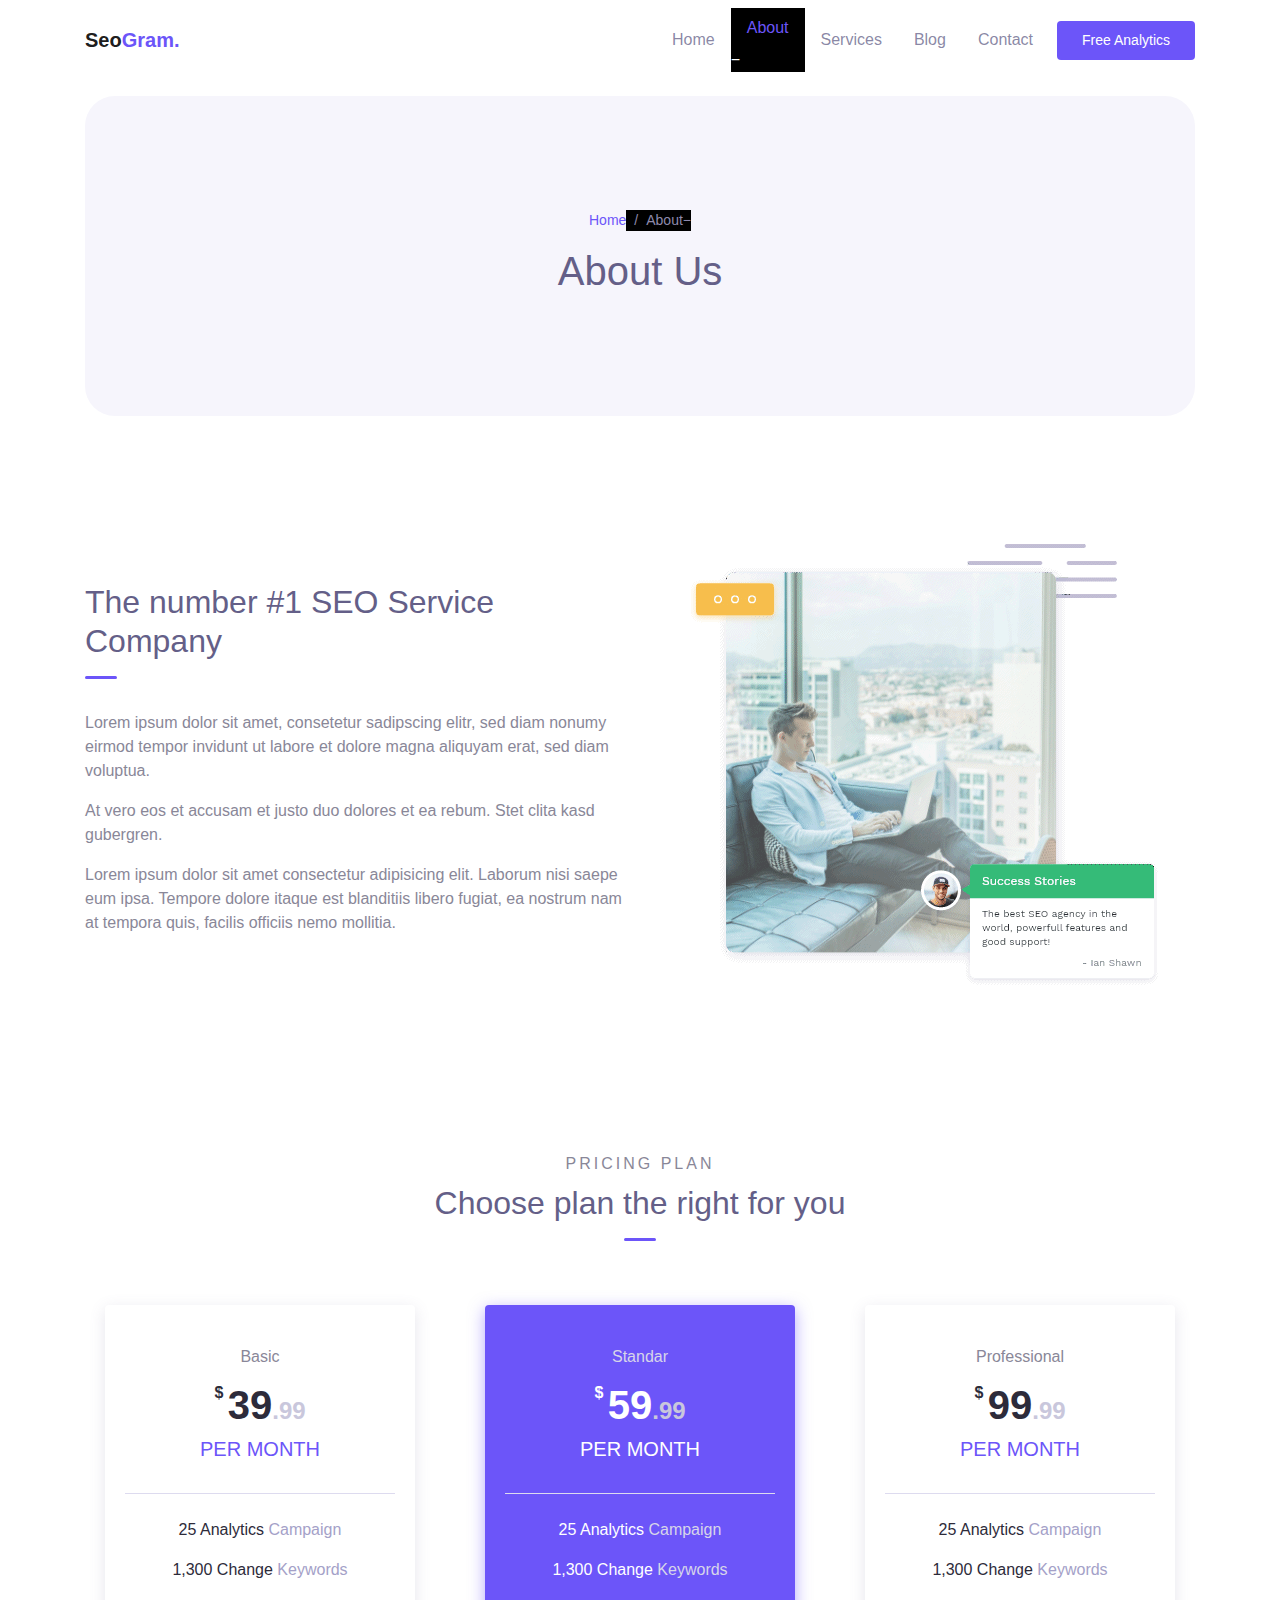
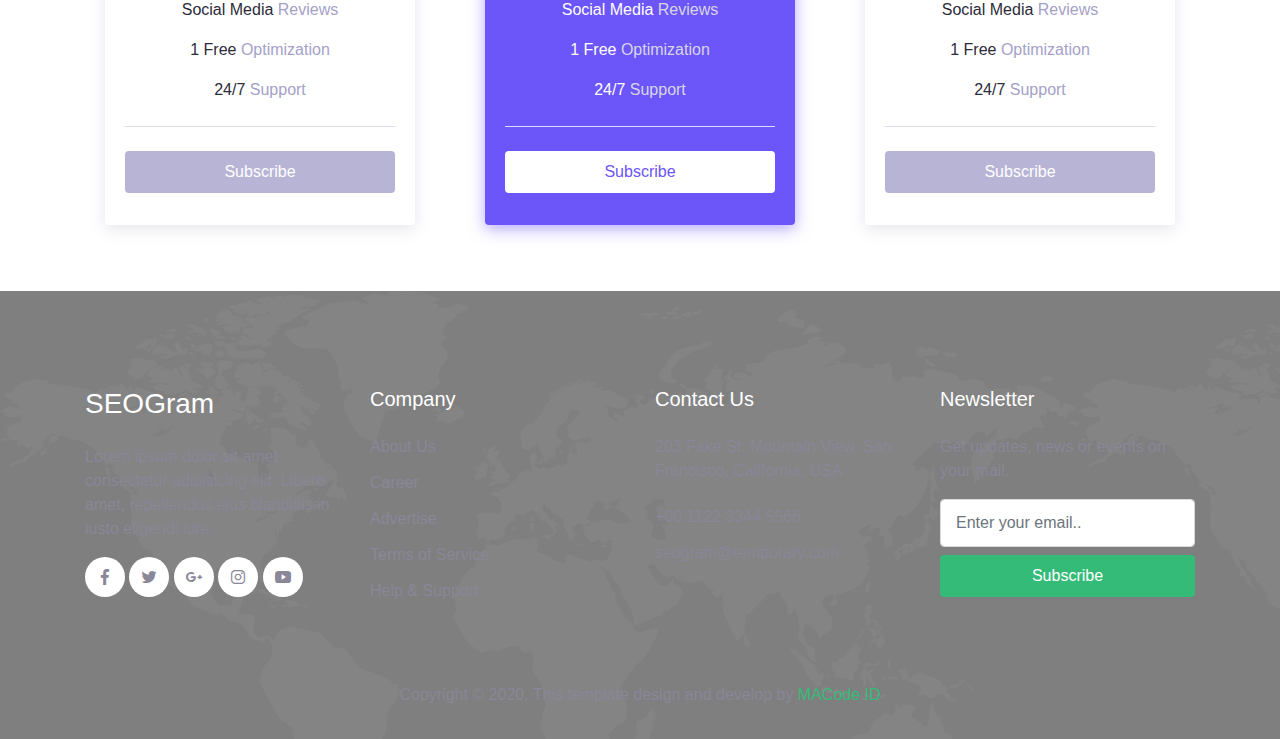
<file: html/about.html>
<!DOCTYPE html>
<html lang="en">
<head>
  <meta charset="UTF-8">
  <meta name="viewport" content="width=device-width, initial-scale=1.0">

  <meta http-equiv="X-UA-Compatible" content="ie=edge">

  <meta name="copyright" content="MACode ID, https://macodeid.com/">

  <title>SeoGram - SEO Agency Template</title>

  <link rel="stylesheet" href="../assets/css/maicons.css">

  <link rel="stylesheet" href="../assets/css/bootstrap.css">

  <link rel="stylesheet" href="../assets/vendor/animate/animate.css">

  <link rel="stylesheet" href="../assets/css/theme.css">
</head>
<body>
  
  <!-- Back to top button -->
  <div class="back-to-top"></div>

  <header>
    <nav class="navbar navbar-expand-lg navbar-light bg-white sticky" data-offset="300">
      <div class="container">
        <a href="#" class="navbar-brand">Seo<span class="text-primary">Gram.</span></a>

        <button class="navbar-toggler" data-toggle="collapse" data-target="#navbarContent" aria-controls="navbarContent" aria-expanded="false" aria-label="Toggle navigation">
          <span class="navbar-toggler-icon"></span>
        </button>

        <div class="navbar-collapse collapsed" id="navbarContent">
          <ul class="navbar-nav ml-auto">
            <li class="nav-item">
              <a class="nav-link" href="index.html">Home</a>
            </li>
            <li class="nav-item active">
              <a class="nav-link" href="about.html">About</a>
            </li>
            <li class="nav-item">
              <a class="nav-link" href="service.html">Services</a>
            </li>
            <li class="nav-item">
              <a class="nav-link" href="blog.html">Blog</a>
            </li>
            <li class="nav-item">
              <a class="nav-link" href="contact.html">Contact</a>
            </li>
            <li class="nav-item">
              <a class="btn btn-primary ml-lg-2" href="#">Free Analytics</a>
            </li>
          </ul>
        </div>

      </div>
    </nav>

    <div class="container">
      <div class="page-banner">
        <div class="row justify-content-center align-items-center h-100">
          <div class="col-md-6">
            <nav aria-label="Breadcrumb">
              <ul class="breadcrumb justify-content-center py-0 bg-transparent">
                <li class="breadcrumb-item"><a href="index.html">Home</a></li>
                <li class="breadcrumb-item active">About</li>
              </ul>
            </nav>
            <h1 class="text-center">About Us</h1>
          </div>
        </div>
      </div>
    </div>
  </header>

  <div class="page-section">
    <div class="container">
      <div class="row align-items-center">
        <div class="col-lg-6 py-3">
          <h2 class="title-section">The number #1 SEO Service Company</h2>
          <div class="divider"></div>

          <p>Lorem ipsum dolor sit amet, consetetur sadipscing elitr, sed diam nonumy eirmod tempor invidunt ut labore et dolore magna aliquyam erat, sed diam voluptua.</p>
          <p>At vero eos et accusam et justo duo dolores et ea rebum. Stet clita kasd gubergren.</p>
          <p>Lorem ipsum dolor sit amet consectetur adipisicing elit. Laborum nisi saepe eum ipsa. Tempore dolore itaque est blanditiis libero fugiat, ea nostrum nam at tempora quis, facilis officiis nemo mollitia.</p>
        </div>
        <div class="col-lg-6 py-3">
          <div class="img-fluid py-3 text-center">
            <img src="../assets/img/about_frame.png" alt="">
          </div>
        </div>
      </div>
    </div>
  </div>

  <div class="page-section">
    <div class="container">
      <div class="text-center">
        <div class="subhead">Pricing Plan</div>
        <h2 class="title-section">Choose plan the right for you</h2>
        <div class="divider mx-auto"></div>
      </div>
      <div class="row mt-5">
        <div class="col-lg-4 py-3">
          <div class="card-pricing">
            <div class="header">
              <div class="pricing-type">Basic</div>
              <div class="price">
                <span class="dollar">$</span>
                <h1>39<span class="suffix">.99</span></h1>
              </div>
              <h5>Per Month</h5>
            </div>
            <div class="body">
              <p>25 Analytics <span class="suffix">Campaign</span></p>
              <p>1,300 Change <span class="suffix">Keywords</span></p>
              <p>Social Media <span class="suffix">Reviews</span></p>
              <p>1 Free <span class="suffix">Optimization</span></p>
              <p>24/7 <span class="suffix">Support</span></p>
            </div>
            <div class="footer">
              <a href="#" class="btn btn-pricing btn-block">Subscribe</a>
            </div>
          </div>
        </div>

        <div class="col-lg-4 py-3">
          <div class="card-pricing marked">
            <div class="header">
              <div class="pricing-type">Standar</div>
              <div class="price">
                <span class="dollar">$</span>
                <h1>59<span class="suffix">.99</span></h1>
              </div>
              <h5>Per Month</h5>
            </div>
            <div class="body">
              <p>25 Analytics <span class="suffix">Campaign</span></p>
              <p>1,300 Change <span class="suffix">Keywords</span></p>
              <p>Social Media <span class="suffix">Reviews</span></p>
              <p>1 Free <span class="suffix">Optimization</span></p>
              <p>24/7 <span class="suffix">Support</span></p>
            </div>
            <div class="footer">
              <a href="#" class="btn btn-pricing btn-block">Subscribe</a>
            </div>
          </div>
        </div>

        <div class="col-lg-4 py-3">
          <div class="card-pricing">
            <div class="header">
              <div class="pricing-type">Professional</div>
              <div class="price">
                <span class="dollar">$</span>
                <h1>99<span class="suffix">.99</span></h1>
              </div>
              <h5>Per Month</h5>
            </div>
            <div class="body">
              <p>25 Analytics <span class="suffix">Campaign</span></p>
              <p>1,300 Change <span class="suffix">Keywords</span></p>
              <p>Social Media <span class="suffix">Reviews</span></p>
              <p>1 Free <span class="suffix">Optimization</span></p>
              <p>24/7 <span class="suffix">Support</span></p>
            </div>
            <div class="footer">
              <a href="#" class="btn btn-pricing btn-block">Subscribe</a>
            </div>
          </div>
        </div>

      </div>
    </div> <!-- .container -->
  </div> <!-- .page-section -->

  <footer class="page-footer bg-image" style="background-image: url(../assets/img/world_pattern.svg);">
    <div class="container">
      <div class="row mb-5">
        <div class="col-lg-3 py-3">
          <h3>SEOGram</h3>
          <p>Lorem ipsum dolor sit amet consectetur adipisicing elit. Libero amet, repellendus eius blanditiis in iusto eligendi iure.</p>

          <div class="social-media-button">
            <a href="#"><span class="mai-logo-facebook-f"></span></a>
            <a href="#"><span class="mai-logo-twitter"></span></a>
            <a href="#"><span class="mai-logo-google-plus-g"></span></a>
            <a href="#"><span class="mai-logo-instagram"></span></a>
            <a href="#"><span class="mai-logo-youtube"></span></a>
          </div>
        </div>
        <div class="col-lg-3 py-3">
          <h5>Company</h5>
          <ul class="footer-menu">
            <li><a href="#">About Us</a></li>
            <li><a href="#">Career</a></li>
            <li><a href="#">Advertise</a></li>
            <li><a href="#">Terms of Service</a></li>
            <li><a href="#">Help & Support</a></li>
          </ul>
        </div>
        <div class="col-lg-3 py-3">
          <h5>Contact Us</h5>
          <p>203 Fake St. Mountain View, San Francisco, California, USA</p>
          <a href="#" class="footer-link">+00 1122 3344 5566</a>
          <a href="#" class="footer-link">seogram@temporary.com</a>
        </div>
        <div class="col-lg-3 py-3">
          <h5>Newsletter</h5>
          <p>Get updates, news or events on your mail.</p>
          <form action="#">
            <input type="text" class="form-control" placeholder="Enter your email..">
            <button type="submit" class="btn btn-success btn-block mt-2">Subscribe</button>
          </form>
        </div>
      </div>

      <p class="text-center" id="copyright">Copyright &copy; 2020. This template design and develop by <a href="https://macodeid.com/" target="_blank">MACode ID</a></p>
    </div>
  </footer>

<script src="../assets/js/jquery-3.5.1.min.js"></script>

<script src="../assets/js/bootstrap.bundle.min.js"></script>

<script src="../assets/js/google-maps.js"></script>

<script src="../assets/vendor/wow/wow.min.js"></script>

<script src="../assets/js/theme.js"></script>

</body>
</html>
</file>
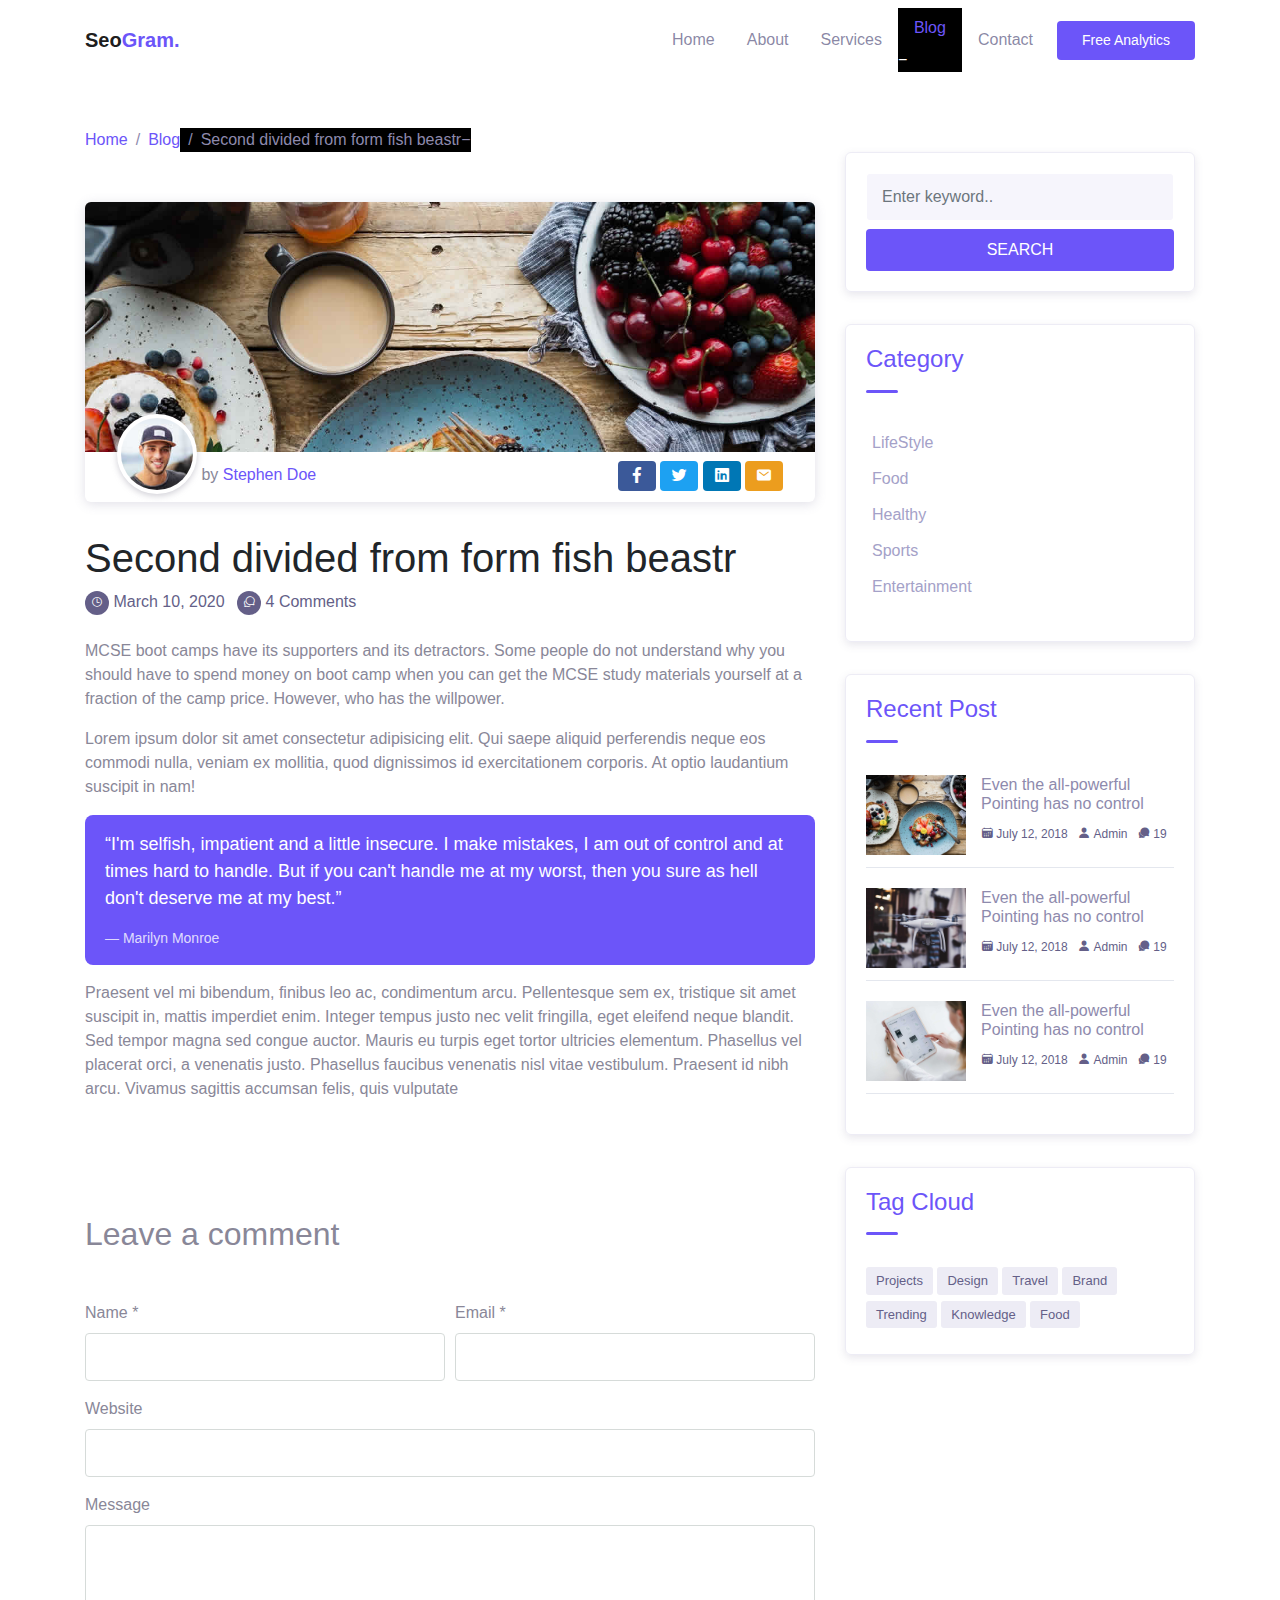
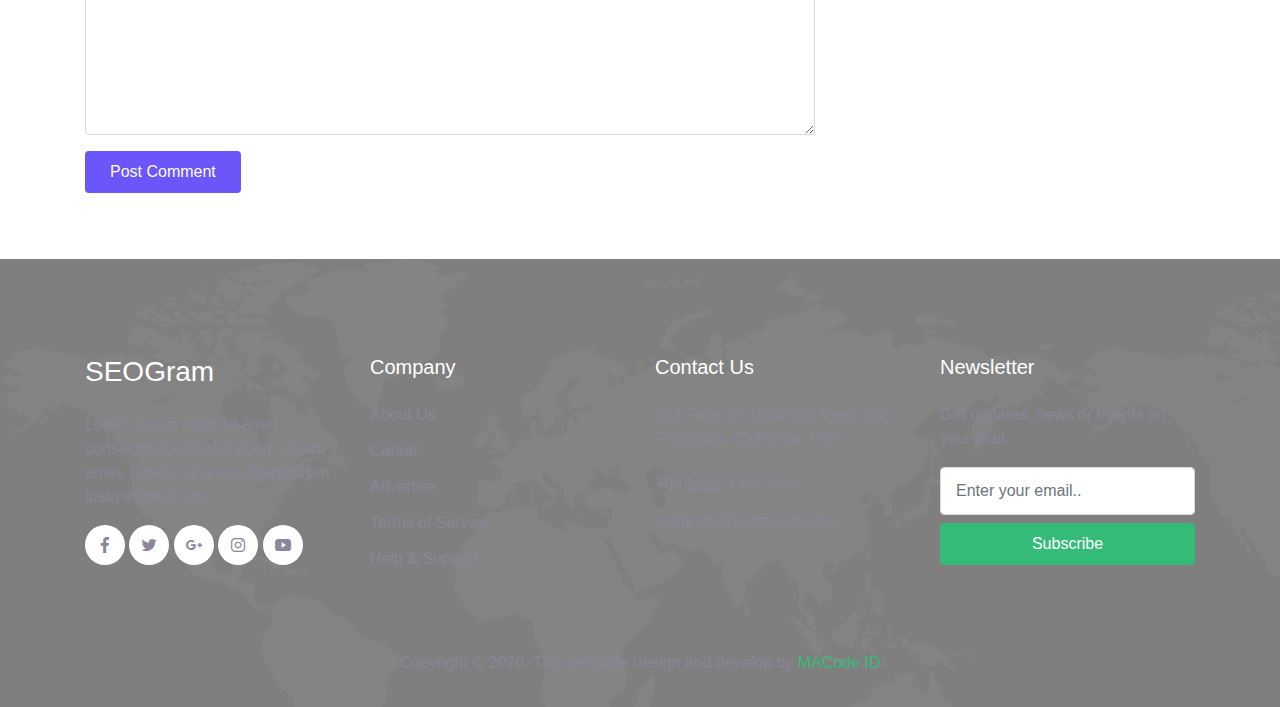
<file: html/blog-details.html>
<!DOCTYPE html>
<html lang="en">
<head>
  <meta charset="UTF-8">
  <meta name="viewport" content="width=device-width, initial-scale=1.0">

  <meta http-equiv="X-UA-Compatible" content="ie=edge">

  <meta name="copyright" content="MACode ID, https://macodeid.com/">

  <title>SeoGram - SEO Agency Template</title>

  <link rel="stylesheet" href="../assets/css/maicons.css">

  <link rel="stylesheet" href="../assets/css/bootstrap.css">

  <link rel="stylesheet" href="../assets/vendor/animate/animate.css">

  <link rel="stylesheet" href="../assets/css/theme.css">
</head>
<body>

  <!-- Back to top button -->
  <div class="back-to-top"></div>
  
  <header>
    <nav class="navbar navbar-expand-lg navbar-light bg-white sticky" data-offset="300">
      <div class="container">
        <a href="#" class="navbar-brand">Seo<span class="text-primary">Gram.</span></a>

        <button class="navbar-toggler" data-toggle="collapse" data-target="#navbarContent" aria-controls="navbarContent" aria-expanded="false" aria-label="Toggle navigation">
          <span class="navbar-toggler-icon"></span>
        </button>

        <div class="navbar-collapse collapsed" id="navbarContent">
          <ul class="navbar-nav ml-auto">
            <li class="nav-item">
              <a class="nav-link" href="index.html">Home</a>
            </li>
            <li class="nav-item">
              <a class="nav-link" href="about.html">About</a>
            </li>
            <li class="nav-item">
              <a class="nav-link" href="service.html">Services</a>
            </li>
            <li class="nav-item active">
              <a class="nav-link" href="blog.html">Blog</a>
            </li>
            <li class="nav-item">
              <a class="nav-link" href="contact.html">Contact</a>
            </li>
            <li class="nav-item">
              <a class="btn btn-primary ml-lg-2" href="#">Free Analytics</a>
            </li>
          </ul>
        </div>

      </div>
    </nav>
  </header>

  <div class="page-section pt-5">
    <div class="container">
      <nav aria-label="Breadcrumb">
        <ul class="breadcrumb p-0 mb-0 bg-transparent">
          <li class="breadcrumb-item"><a href="index.html">Home</a></li>
          <li class="breadcrumb-item"><a href="blog.html">Blog</a></li>
          <li class="breadcrumb-item active">Second divided from form fish beastr</li>
        </ul>
      </nav>
      
      <div class="row">
        <div class="col-lg-8">
          <div class="blog-single-wrap">
            <div class="header">
              <div class="post-thumb">
                <img src="../assets/img/blog/blog-1.jpg" alt="">
              </div>
              <div class="meta-header">
                <div class="post-author">
                  <div class="avatar">
                    <img src="../assets/img/person/person_1.jpg" alt="">
                  </div>
                  by <a href="#">Stephen Doe</a>
                </div>

                <div class="post-sharer">
                  <a href="#" class="btn social-facebook"><span class="mai-logo-facebook-f"></span></a>
                  <a href="#" class="btn social-twitter"><span class="mai-logo-twitter"></span></a>
                  <a href="#" class="btn social-linkedin"><span class="mai-logo-linkedin"></span></a>
                  <a href="#" class="btn"><span class="mai-mail"></span></a>
                </div>
              </div>
            </div>
            <h1 class="post-title">Second divided from form fish beastr</h1>
            <div class="post-meta">
              <div class="post-date">
                <span class="icon">
                  <span class="mai-time-outline"></span>
                </span> <a href="#">March 10, 2020</a>
              </div>
              <div class="post-comment-count ml-2">
                <span class="icon">
                  <span class="mai-chatbubbles-outline"></span>
                </span> <a href="#">4 Comments</a>
              </div>
            </div>
            <div class="post-content">
              <p>MCSE boot camps have its supporters and its detractors. Some people do not understand why you should have to spend money on boot camp when you can get the MCSE study materials yourself at a fraction of the camp price. However, who has the willpower.</p>
              <p>Lorem ipsum dolor sit amet consectetur adipisicing elit. Qui saepe aliquid perferendis neque eos commodi nulla, veniam ex mollitia, quod dignissimos id exercitationem corporis. At optio laudantium suscipit in nam!</p>
              <blockquote class="quote">“I'm selfish, impatient and a little insecure. I make mistakes, I am out of control and at times hard to handle. But if you can't handle me at my worst, then you sure as hell don't deserve me at my best.”
              <span class="author">― Marilyn Monroe</span></blockquote>
              <p>Praesent vel mi bibendum, finibus leo ac, condimentum arcu. Pellentesque sem ex, tristique sit amet suscipit in, mattis imperdiet enim. Integer tempus justo nec velit fringilla, eget eleifend neque blandit. Sed tempor magna sed congue auctor. Mauris eu turpis eget tortor ultricies elementum. Phasellus vel placerat orci, a venenatis justo. Phasellus faucibus venenatis nisl vitae vestibulum. Praesent id nibh arcu. Vivamus sagittis accumsan felis, quis vulputate</p>
            </div>
          </div>

          <div class="comment-form-wrap pt-5">
            <h2 class="mb-5">Leave a comment</h2>
            <form action="#" class="">
              <div class="form-row form-group">
                <div class="col-md-6">
                  <label for="name">Name *</label>
                  <input type="text" class="form-control" id="name">
                </div>
                <div class="col-md-6">
                  <label for="email">Email *</label>
                  <input type="email" class="form-control" id="email">
                </div>
              </div>
              <div class="form-group">
                <label for="website">Website</label>
                <input type="url" class="form-control" id="website">
              </div>
  
              <div class="form-group">
                <label for="message">Message</label>
                <textarea name="msg" id="message" cols="30" rows="8" class="form-control"></textarea>
              </div>
              <div class="form-group">
                <input type="submit" value="Post Comment" class="btn btn-primary">
              </div>
  
            </form>
          </div>

        </div>
        <div class="col-lg-4">
          <div class="widget">
            <!-- Widget search -->
            <div class="widget-box">
              <form action="#" class="search-widget">
                <input type="text" class="form-control" placeholder="Enter keyword..">
                <button type="submit" class="btn btn-primary btn-block">Search</button>
              </form>
            </div>

            <!-- Widget Categories -->
            <div class="widget-box">
              <h4 class="widget-title">Category</h4>
              <div class="divider"></div>

              <ul class="categories">
                <li><a href="#">LifeStyle</a></li>
                <li><a href="#">Food</a></li>
                <li><a href="#">Healthy</a></li>
                <li><a href="#">Sports</a></li>
                <li><a href="#">Entertainment</a></li>
              </ul>
            </div>

            <!-- Widget recent post -->
            <div class="widget-box">
              <h4 class="widget-title">Recent Post</h4>
              <div class="divider"></div>

              <div class="blog-item">
                  <a class="post-thumb" href="">
                    <img src="../assets/img/blog/blog-1.jpg" alt="">
                  </a>
                  <div class="content">
                    <h6 class="post-title"><a href="#">Even the all-powerful Pointing has no control</a></h6>
                    <div class="meta">
                      <a href="#"><span class="mai-calendar"></span> July 12, 2018</a>
                      <a href="#"><span class="mai-person"></span> Admin</a>
                      <a href="#"><span class="mai-chatbubbles"></span> 19</a>
                    </div>
                  </div>
              </div>

              <div class="blog-item">
                  <a class="post-thumb" href="">
                    <img src="../assets/img/blog/blog-2.jpg" alt="">
                  </a>
                  <div class="content">
                    <h6 class="post-title"><a href="#">Even the all-powerful Pointing has no control</a></h6>
                    <div class="meta">
                      <a href="#"><span class="mai-calendar"></span> July 12, 2018</a>
                      <a href="#"><span class="mai-person"></span> Admin</a>
                      <a href="#"><span class="mai-chatbubbles"></span> 19</a>
                    </div>
                  </div>
              </div>

              <div class="blog-item">
                  <a class="post-thumb" href="">
                    <img src="../assets/img/blog/blog-3.jpg" alt="">
                  </a>
                  <div class="content">
                    <h6 class="post-title"><a href="#">Even the all-powerful Pointing has no control</a></h6>
                    <div class="meta">
                      <a href="#"><span class="mai-calendar"></span> July 12, 2018</a>
                      <a href="#"><span class="mai-person"></span> Admin</a>
                      <a href="#"><span class="mai-chatbubbles"></span> 19</a>
                    </div>
                  </div>
              </div>

            </div>

            <!-- Widget Tag Cloud -->
            <div class="widget-box">
              <h4 class="widget-title">Tag Cloud</h4>
              <div class="divider"></div>

              <div class="tag-clouds">
                <a href="#" class="tag-cloud-link">Projects</a>
                <a href="#" class="tag-cloud-link">Design</a>
                <a href="#" class="tag-cloud-link">Travel</a>
                <a href="#" class="tag-cloud-link">Brand</a>
                <a href="#" class="tag-cloud-link">Trending</a>
                <a href="#" class="tag-cloud-link">Knowledge</a>
                <a href="#" class="tag-cloud-link">Food</a>
              </div>
            </div>

          </div>
        </div>
      </div>

    </div>
  </div>

  <footer class="page-footer bg-image" style="background-image: url(../assets/img/world_pattern.svg);">
    <div class="container">
      <div class="row mb-5">
        <div class="col-lg-3 py-3">
          <h3>SEOGram</h3>
          <p>Lorem ipsum dolor sit amet consectetur adipisicing elit. Libero amet, repellendus eius blanditiis in iusto eligendi iure.</p>

          <div class="social-media-button">
            <a href="#"><span class="mai-logo-facebook-f"></span></a>
            <a href="#"><span class="mai-logo-twitter"></span></a>
            <a href="#"><span class="mai-logo-google-plus-g"></span></a>
            <a href="#"><span class="mai-logo-instagram"></span></a>
            <a href="#"><span class="mai-logo-youtube"></span></a>
          </div>
        </div>
        <div class="col-lg-3 py-3">
          <h5>Company</h5>
          <ul class="footer-menu">
            <li><a href="#">About Us</a></li>
            <li><a href="#">Career</a></li>
            <li><a href="#">Advertise</a></li>
            <li><a href="#">Terms of Service</a></li>
            <li><a href="#">Help & Support</a></li>
          </ul>
        </div>
        <div class="col-lg-3 py-3">
          <h5>Contact Us</h5>
          <p>203 Fake St. Mountain View, San Francisco, California, USA</p>
          <a href="#" class="footer-link">+00 1122 3344 5566</a>
          <a href="#" class="footer-link">seogram@temporary.com</a>
        </div>
        <div class="col-lg-3 py-3">
          <h5>Newsletter</h5>
          <p>Get updates, news or events on your mail.</p>
          <form action="#">
            <input type="text" class="form-control" placeholder="Enter your email..">
            <button type="submit" class="btn btn-success btn-block mt-2">Subscribe</button>
          </form>
        </div>
      </div>

      <p class="text-center" id="copyright">Copyright &copy; 2020. This template design and develop by <a href="https://macodeid.com/" target="_blank">MACode ID</a></p>
    </div>
  </footer>

<script src="../assets/js/jquery-3.5.1.min.js"></script>

<script src="../assets/js/bootstrap.bundle.min.js"></script>

<script src="../assets/js/google-maps.js"></script>

<script src="../assets/vendor/wow/wow.min.js"></script>

<script src="../assets/js/theme.js"></script>

</body>
</html>
</file>
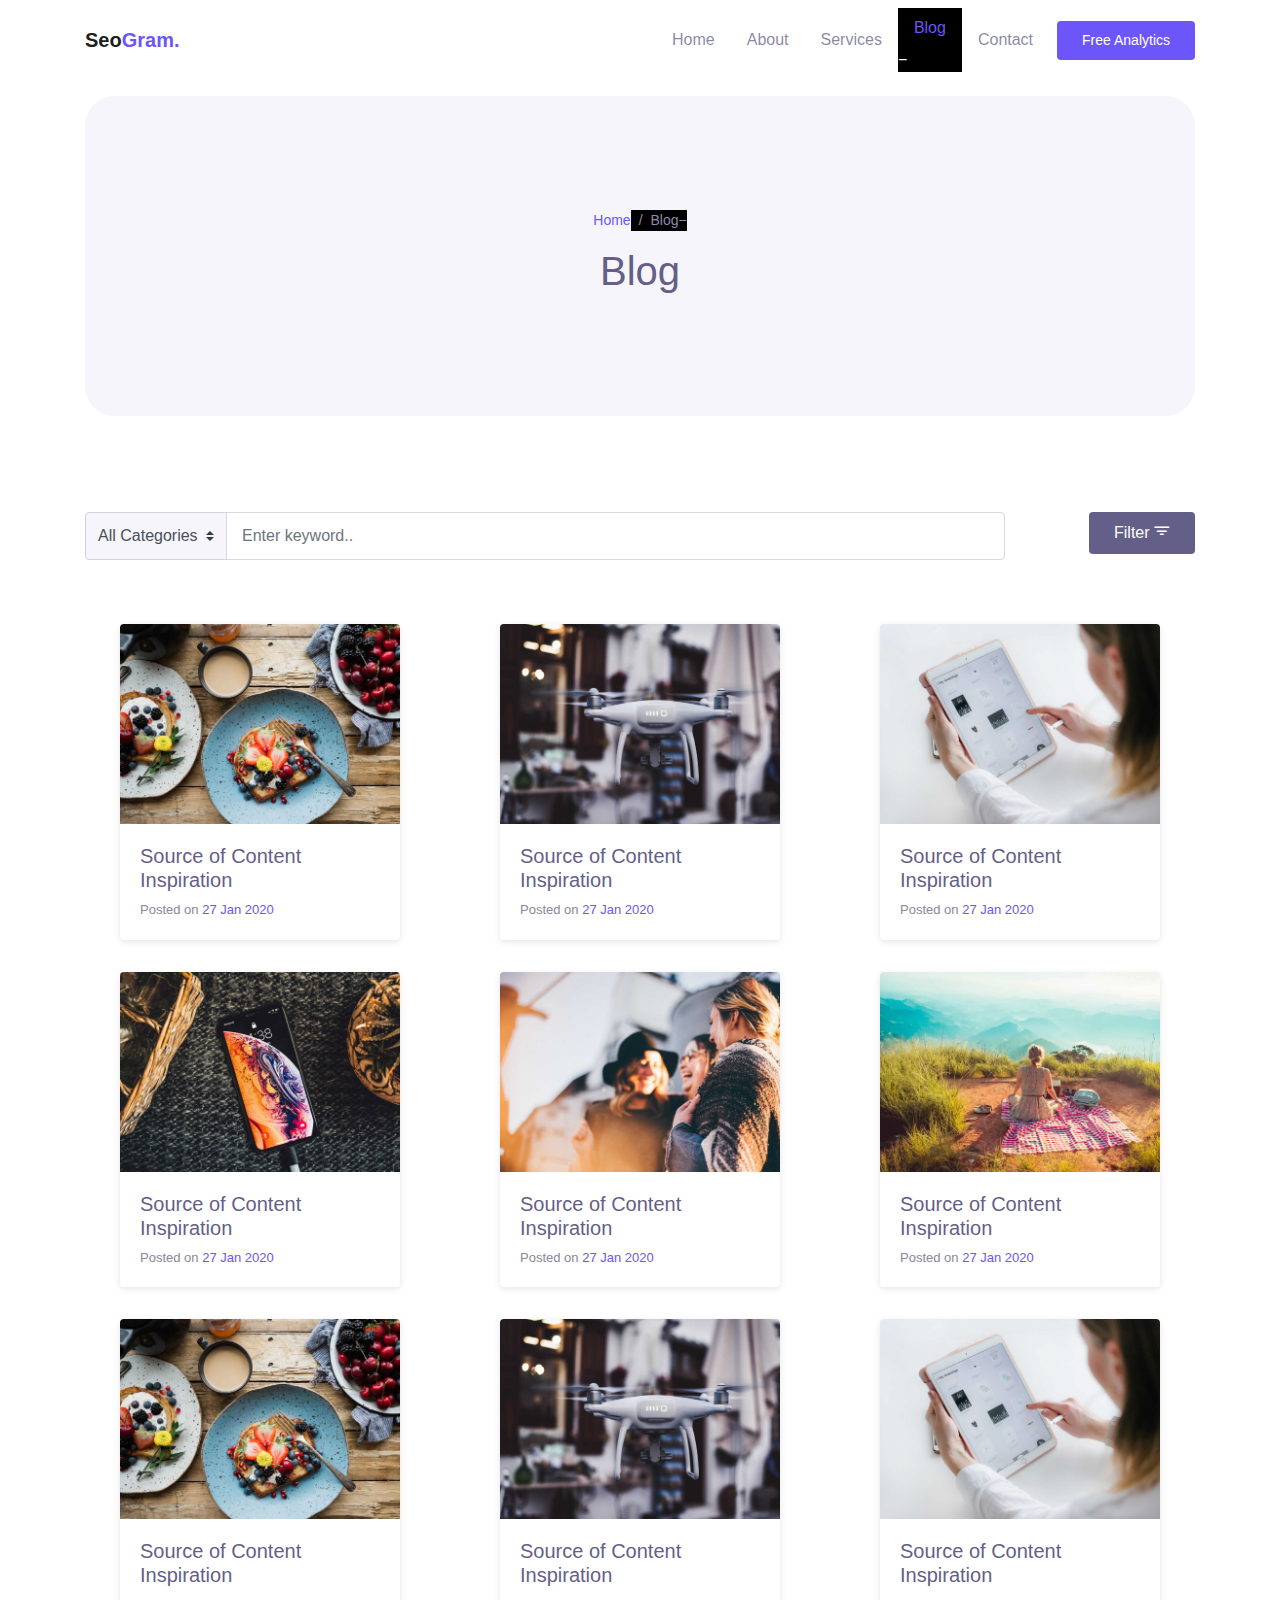
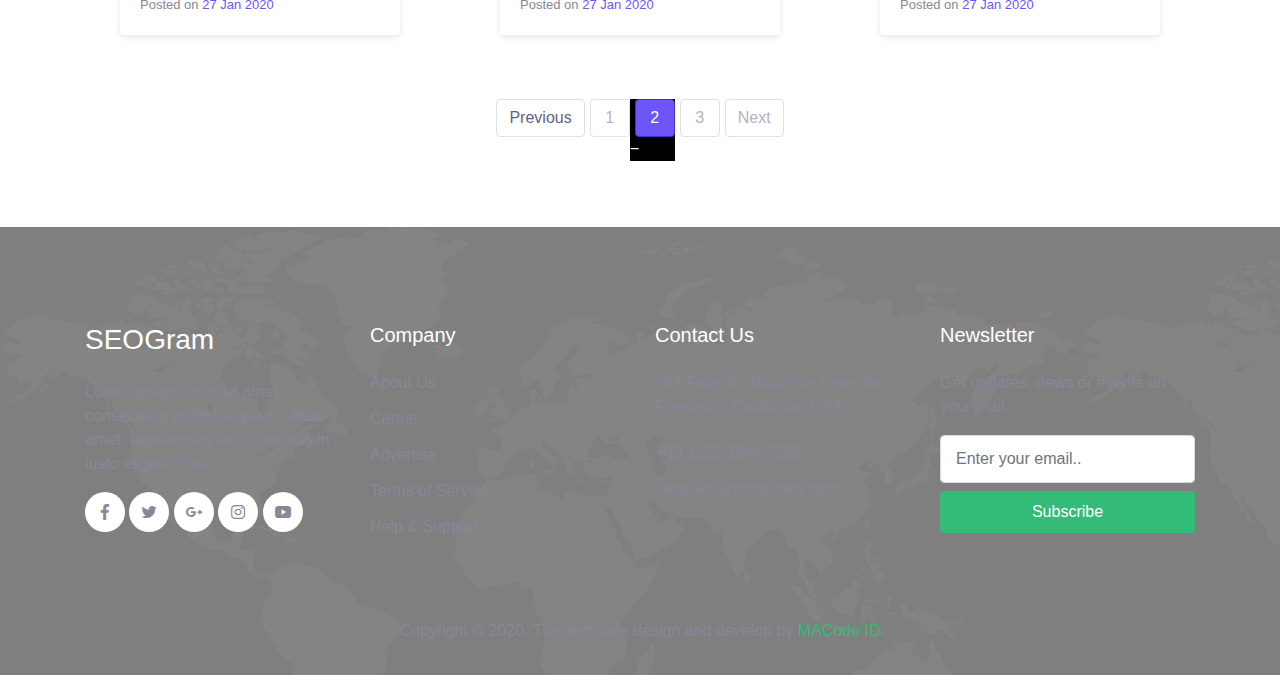
<file: html/blog.html>
<!DOCTYPE html>
<html lang="en">
<head>
  <meta charset="UTF-8">
  <meta name="viewport" content="width=device-width, initial-scale=1.0">

  <meta http-equiv="X-UA-Compatible" content="ie=edge">

  <meta name="copyright" content="MACode ID, https://macodeid.com/">

  <title>SeoGram - SEO Agency Template</title>

  <link rel="stylesheet" href="../assets/css/maicons.css">

  <link rel="stylesheet" href="../assets/css/bootstrap.css">

  <link rel="stylesheet" href="../assets/vendor/animate/animate.css">

  <link rel="stylesheet" href="../assets/css/theme.css">
</head>
<body>

  <!-- Back to top button -->
  <div class="back-to-top"></div>
  
  <header>
    <nav class="navbar navbar-expand-lg navbar-light bg-white sticky" data-offset="300">
      <div class="container">
        <a href="#" class="navbar-brand">Seo<span class="text-primary">Gram.</span></a>

        <button class="navbar-toggler" data-toggle="collapse" data-target="#navbarContent" aria-controls="navbarContent" aria-expanded="false" aria-label="Toggle navigation">
          <span class="navbar-toggler-icon"></span>
        </button>

        <div class="navbar-collapse collapsed" id="navbarContent">
          <ul class="navbar-nav ml-auto">
            <li class="nav-item">
              <a class="nav-link" href="index.html">Home</a>
            </li>
            <li class="nav-item">
              <a class="nav-link" href="about.html">About</a>
            </li>
            <li class="nav-item">
              <a class="nav-link" href="service.html">Services</a>
            </li>
            <li class="nav-item active">
              <a class="nav-link" href="blog.html">Blog</a>
            </li>
            <li class="nav-item">
              <a class="nav-link" href="contact.html">Contact</a>
            </li>
            <li class="nav-item">
              <a class="btn btn-primary ml-lg-2" href="#">Free Analytics</a>
            </li>
          </ul>
        </div>

      </div>
    </nav>

    <div class="container">
      <div class="page-banner">
        <div class="row justify-content-center align-items-center h-100">
          <div class="col-md-6">
            <nav aria-label="Breadcrumb">
              <ul class="breadcrumb justify-content-center py-0 bg-transparent">
                <li class="breadcrumb-item"><a href="index.html">Home</a></li>
                <li class="breadcrumb-item active">Blog</li>
              </ul>
            </nav>
            <h1 class="text-center">Blog</h1>
          </div>
        </div>
      </div>
    </div>
  </header>

  <div class="page-section">
    <div class="container">
      <div class="row">
        <div class="col-sm-10">
          <form action="#" class="form-search-blog">
            <div class="input-group">
              <div class="input-group-prepend">
                <select id="categories" class="custom-select bg-light">
                  <option>All Categories</option>
                  <option value="travel">Travel</option>
                  <option value="lifestyle">LifeStyle</option>
                  <option value="healthy">Healthy</option>
                  <option value="food">Food</option>
                </select>
              </div>
              <input type="text" class="form-control" placeholder="Enter keyword..">
            </div>
          </form>
        </div>
        <div class="col-sm-2 text-sm-right">
          <button class="btn btn-secondary">Filter <span class="mai-filter"></span></button>
        </div>
      </div>

      <div class="row my-5">
        <div class="col-lg-4 py-3">
          <div class="card-blog">
            <div class="header">
              <div class="post-thumb">
                <img src="../assets/img/blog/blog-1.jpg" alt="">
              </div>
            </div>
            <div class="body">
              <h5 class="post-title"><a href="blog-details.html">Source of Content Inspiration</a></h5>
              <div class="post-date">Posted on <a href="#">27 Jan 2020</a></div>
            </div>
          </div>
        </div>
        
        <div class="col-lg-4 py-3">
          <div class="card-blog">
            <div class="header">
              <div class="post-thumb">
                <img src="../assets/img/blog/blog-2.jpg" alt="">
              </div>
            </div>
            <div class="body">
              <h5 class="post-title"><a href="blog-details.html">Source of Content Inspiration</a></h5>
              <div class="post-date">Posted on <a href="#">27 Jan 2020</a></div>
            </div>
          </div>
        </div>

        <div class="col-lg-4 py-3">
          <div class="card-blog">
            <div class="header">
              <div class="post-thumb">
                <img src="../assets/img/blog/blog-3.jpg" alt="">
              </div>
            </div>
            <div class="body">
              <h5 class="post-title"><a href="blog-details.html">Source of Content Inspiration</a></h5>
              <div class="post-date">Posted on <a href="#">27 Jan 2020</a></div>
            </div>
          </div>
        </div>

        <div class="col-lg-4 py-3">
          <div class="card-blog">
            <div class="header">
              <div class="post-thumb">
                <img src="../assets/img/blog/blog-4.jpg" alt="">
              </div>
            </div>
            <div class="body">
              <h5 class="post-title"><a href="blog-details.html">Source of Content Inspiration</a></h5>
              <div class="post-date">Posted on <a href="#">27 Jan 2020</a></div>
            </div>
          </div>
        </div>
        
        <div class="col-lg-4 py-3">
          <div class="card-blog">
            <div class="header">
              <div class="post-thumb">
                <img src="../assets/img/blog/blog-5.jpg" alt="">
              </div>
            </div>
            <div class="body">
              <h5 class="post-title"><a href="blog-details.html">Source of Content Inspiration</a></h5>
              <div class="post-date">Posted on <a href="#">27 Jan 2020</a></div>
            </div>
          </div>
        </div>

        <div class="col-lg-4 py-3">
          <div class="card-blog">
            <div class="header">
              <div class="post-thumb">
                <img src="../assets/img/blog/blog-6.jpg" alt="">
              </div>
            </div>
            <div class="body">
              <h5 class="post-title"><a href="blog-details.html">Source of Content Inspiration</a></h5>
              <div class="post-date">Posted on <a href="#">27 Jan 2020</a></div>
            </div>
          </div>
        </div>

        <div class="col-lg-4 py-3">
          <div class="card-blog">
            <div class="header">
              <div class="post-thumb">
                <img src="../assets/img/blog/blog-1.jpg" alt="">
              </div>
            </div>
            <div class="body">
              <h5 class="post-title"><a href="blog-details.html">Source of Content Inspiration</a></h5>
              <div class="post-date">Posted on <a href="#">27 Jan 2020</a></div>
            </div>
          </div>
        </div>
        
        <div class="col-lg-4 py-3">
          <div class="card-blog">
            <div class="header">
              <div class="post-thumb">
                <img src="../assets/img/blog/blog-2.jpg" alt="">
              </div>
            </div>
            <div class="body">
              <h5 class="post-title"><a href="blog-details.html">Source of Content Inspiration</a></h5>
              <div class="post-date">Posted on <a href="#">27 Jan 2020</a></div>
            </div>
          </div>
        </div>

        <div class="col-lg-4 py-3">
          <div class="card-blog">
            <div class="header">
              <div class="post-thumb">
                <img src="../assets/img/blog/blog-3.jpg" alt="">
              </div>
            </div>
            <div class="body">
              <h5 class="post-title"><a href="blog-details.html">Source of Content Inspiration</a></h5>
              <div class="post-date">Posted on <a href="#">27 Jan 2020</a></div>
            </div>
          </div>
        </div>

      </div>

      <nav aria-label="Page Navigation">
        <ul class="pagination justify-content-center">
          <li class="page-item disabled">
            <a class="page-link" href="#" tabindex="-1" aria-disabled="true">Previous</a>
          </li>
          <li class="page-item"><a class="page-link" href="#">1</a></li>
          <li class="page-item active" aria-current="page">
            <a class="page-link" href="#">2 <span class="sr-only">(current)</span></a>
          </li>
          <li class="page-item"><a class="page-link" href="#">3</a></li>
          <li class="page-item">
            <a class="page-link" href="#">Next</a>
          </li>
        </ul>
      </nav>

    </div>
  </div>

  <footer class="page-footer bg-image" style="background-image: url(../assets/img/world_pattern.svg);">
    <div class="container">
      <div class="row mb-5">
        <div class="col-lg-3 py-3">
          <h3>SEOGram</h3>
          <p>Lorem ipsum dolor sit amet consectetur adipisicing elit. Libero amet, repellendus eius blanditiis in iusto eligendi iure.</p>

          <div class="social-media-button">
            <a href="#"><span class="mai-logo-facebook-f"></span></a>
            <a href="#"><span class="mai-logo-twitter"></span></a>
            <a href="#"><span class="mai-logo-google-plus-g"></span></a>
            <a href="#"><span class="mai-logo-instagram"></span></a>
            <a href="#"><span class="mai-logo-youtube"></span></a>
          </div>
        </div>
        <div class="col-lg-3 py-3">
          <h5>Company</h5>
          <ul class="footer-menu">
            <li><a href="#">About Us</a></li>
            <li><a href="#">Career</a></li>
            <li><a href="#">Advertise</a></li>
            <li><a href="#">Terms of Service</a></li>
            <li><a href="#">Help & Support</a></li>
          </ul>
        </div>
        <div class="col-lg-3 py-3">
          <h5>Contact Us</h5>
          <p>203 Fake St. Mountain View, San Francisco, California, USA</p>
          <a href="#" class="footer-link">+00 1122 3344 5566</a>
          <a href="#" class="footer-link">seogram@temporary.com</a>
        </div>
        <div class="col-lg-3 py-3">
          <h5>Newsletter</h5>
          <p>Get updates, news or events on your mail.</p>
          <form action="#">
            <input type="text" class="form-control" placeholder="Enter your email..">
            <button type="submit" class="btn btn-success btn-block mt-2">Subscribe</button>
          </form>
        </div>
      </div>

      <p class="text-center" id="copyright">Copyright &copy; 2020. This template design and develop by <a href="https://macodeid.com/" target="_blank">MACode ID</a></p>
    </div>
  </footer>

<script src="../assets/js/jquery-3.5.1.min.js"></script>

<script src="../assets/js/bootstrap.bundle.min.js"></script>

<script src="../assets/js/google-maps.js"></script>

<script src="../assets/vendor/wow/wow.min.js"></script>

<script src="../assets/js/theme.js"></script>

</body>
</html>
</file>
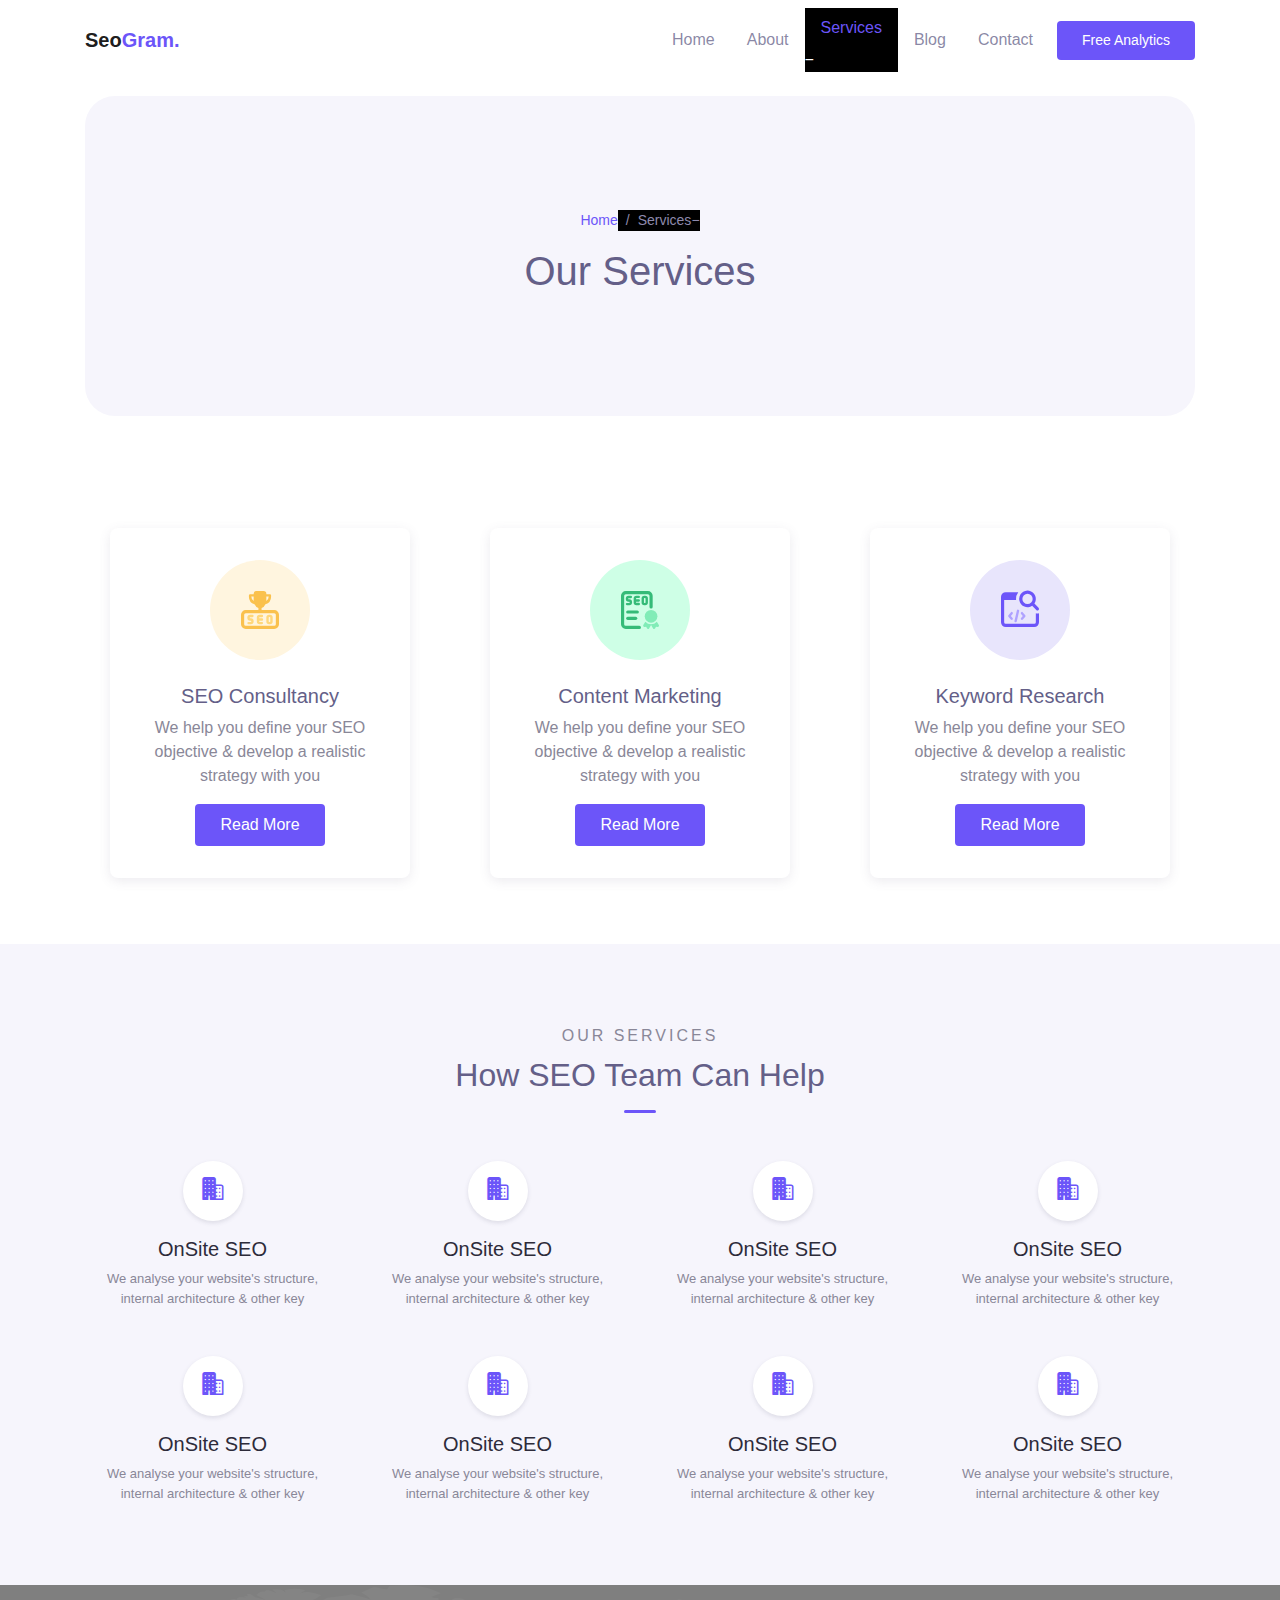
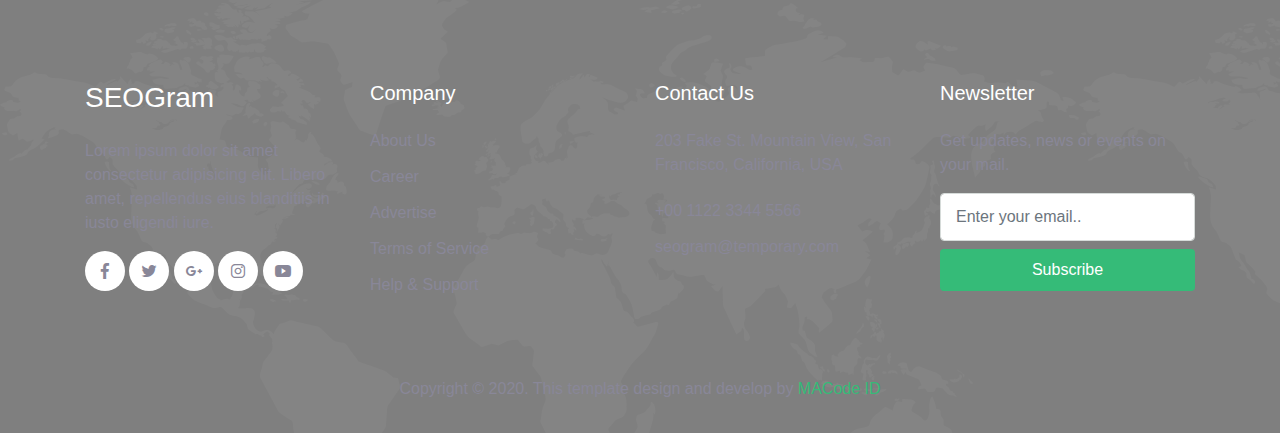
<file: html/service.html>
<!DOCTYPE html>
<html lang="en">
<head>
  <meta charset="UTF-8">
  <meta name="viewport" content="width=device-width, initial-scale=1.0">

  <meta http-equiv="X-UA-Compatible" content="ie=edge">

  <meta name="copyright" content="MACode ID, https://macodeid.com/">

  <title>SeoGram - SEO Agency Template</title>

  <link rel="stylesheet" href="../assets/css/maicons.css">

  <link rel="stylesheet" href="../assets/css/bootstrap.css">

  <link rel="stylesheet" href="../assets/vendor/animate/animate.css">

  <link rel="stylesheet" href="../assets/css/theme.css">
</head>
<body>

  <!-- Back to top button -->
  <div class="back-to-top"></div>
  
  <header>
    <nav class="navbar navbar-expand-lg navbar-light bg-white sticky" data-offset="300">
      <div class="container">
        <a href="#" class="navbar-brand">Seo<span class="text-primary">Gram.</span></a>

        <button class="navbar-toggler" data-toggle="collapse" data-target="#navbarContent" aria-controls="navbarContent" aria-expanded="false" aria-label="Toggle navigation">
          <span class="navbar-toggler-icon"></span>
        </button>

        <div class="navbar-collapse collapsed" id="navbarContent">
          <ul class="navbar-nav ml-auto">
            <li class="nav-item">
              <a class="nav-link" href="index.html">Home</a>
            </li>
            <li class="nav-item">
              <a class="nav-link" href="about.html">About</a>
            </li>
            <li class="nav-item active">
              <a class="nav-link" href="service.html">Services</a>
            </li>
            <li class="nav-item">
              <a class="nav-link" href="blog.html">Blog</a>
            </li>
            <li class="nav-item">
              <a class="nav-link" href="contact.html">Contact</a>
            </li>
            <li class="nav-item">
              <a class="btn btn-primary ml-lg-2" href="#">Free Analytics</a>
            </li>
          </ul>
        </div>

      </div>
    </nav>

    <div class="container">
      <div class="page-banner">
        <div class="row justify-content-center align-items-center h-100">
          <div class="col-md-6">
            <nav aria-label="Breadcrumb">
              <ul class="breadcrumb justify-content-center py-0 bg-transparent">
                <li class="breadcrumb-item"><a href="index.html">Home</a></li>
                <li class="breadcrumb-item active">Services</li>
              </ul>
            </nav>
            <h1 class="text-center">Our Services</h1>
          </div>
        </div>
      </div>
    </div>
  </header>

  <div class="page-section">
    <div class="container">
      <div class="row">
        <div class="col-lg-4">
          <div class="card-service">
            <div class="header">
              <img src="../assets/img/services/service-1.svg" alt="">
            </div>
            <div class="body">
              <h5 class="text-secondary">SEO Consultancy</h5>
              <p>We help you define your SEO objective & develop a realistic strategy with you</p>
              <a href="service.html" class="btn btn-primary">Read More</a>
            </div>
          </div>
        </div>
        <div class="col-lg-4">
          <div class="card-service">
            <div class="header">
              <img src="../assets/img/services/service-2.svg" alt="">
            </div>
            <div class="body">
              <h5 class="text-secondary">Content Marketing</h5>
              <p>We help you define your SEO objective & develop a realistic strategy with you</p>
              <a href="service.html" class="btn btn-primary">Read More</a>
            </div>
          </div>
        </div>
        <div class="col-lg-4">
          <div class="card-service">
            <div class="header">
              <img src="../assets/img/services/service-3.svg" alt="">
            </div>
            <div class="body">
              <h5 class="text-secondary">Keyword Research</h5>
              <p>We help you define your SEO objective & develop a realistic strategy with you</p>
              <a href="service.html" class="btn btn-primary">Read More</a>
            </div>
          </div>
        </div>
      </div>
    </div> <!-- .container -->
  </div> <!-- .page-section -->

  <div class="page-section bg-light">
    <div class="container">
      <div class="text-center">
        <div class="subhead">Our services</div>
        <h2 class="title-section">How SEO Team Can Help</h2>
        <div class="divider mx-auto"></div>

        <div class="row">
          <div class="col-sm-6 col-lg-4 col-xl-3 py-3">
            <div class="features">
              <div class="header mb-3">
                <span class="mai-business"></span>
              </div>
              <h5>OnSite SEO</h5>
              <p>We analyse your website's structure, internal architecture & other key</p>
            </div>
          </div>
          <div class="col-sm-6 col-lg-4 col-xl-3 py-3">
            <div class="features">
              <div class="header mb-3">
                <span class="mai-business"></span>
              </div>
              <h5>OnSite SEO</h5>
              <p>We analyse your website's structure, internal architecture & other key</p>
            </div>
          </div>
          <div class="col-sm-6 col-lg-4 col-xl-3 py-3">
            <div class="features">
              <div class="header mb-3">
                <span class="mai-business"></span>
              </div>
              <h5>OnSite SEO</h5>
              <p>We analyse your website's structure, internal architecture & other key</p>
            </div>
          </div>
          <div class="col-sm-6 col-lg-4 col-xl-3 py-3">
            <div class="features">
              <div class="header mb-3">
                <span class="mai-business"></span>
              </div>
              <h5>OnSite SEO</h5>
              <p>We analyse your website's structure, internal architecture & other key</p>
            </div>
          </div>
          <div class="col-sm-6 col-lg-4 col-xl-3 py-3">
            <div class="features">
              <div class="header mb-3">
                <span class="mai-business"></span>
              </div>
              <h5>OnSite SEO</h5>
              <p>We analyse your website's structure, internal architecture & other key</p>
            </div>
          </div>
          <div class="col-sm-6 col-lg-4 col-xl-3 py-3">
            <div class="features">
              <div class="header mb-3">
                <span class="mai-business"></span>
              </div>
              <h5>OnSite SEO</h5>
              <p>We analyse your website's structure, internal architecture & other key</p>
            </div>
          </div>
          <div class="col-sm-6 col-lg-4 col-xl-3 py-3">
            <div class="features">
              <div class="header mb-3">
                <span class="mai-business"></span>
              </div>
              <h5>OnSite SEO</h5>
              <p>We analyse your website's structure, internal architecture & other key</p>
            </div>
          </div>
          <div class="col-sm-6 col-lg-4 col-xl-3 py-3">
            <div class="features">
              <div class="header mb-3">
                <span class="mai-business"></span>
              </div>
              <h5>OnSite SEO</h5>
              <p>We analyse your website's structure, internal architecture & other key</p>
            </div>
          </div>
        </div>

      </div>
    </div> <!-- .container -->
  </div> <!-- .page-section -->

  <footer class="page-footer bg-image" style="background-image: url(../assets/img/world_pattern.svg);">
    <div class="container">
      <div class="row mb-5">
        <div class="col-lg-3 py-3">
          <h3>SEOGram</h3>
          <p>Lorem ipsum dolor sit amet consectetur adipisicing elit. Libero amet, repellendus eius blanditiis in iusto eligendi iure.</p>

          <div class="social-media-button">
            <a href="#"><span class="mai-logo-facebook-f"></span></a>
            <a href="#"><span class="mai-logo-twitter"></span></a>
            <a href="#"><span class="mai-logo-google-plus-g"></span></a>
            <a href="#"><span class="mai-logo-instagram"></span></a>
            <a href="#"><span class="mai-logo-youtube"></span></a>
          </div>
        </div>
        <div class="col-lg-3 py-3">
          <h5>Company</h5>
          <ul class="footer-menu">
            <li><a href="#">About Us</a></li>
            <li><a href="#">Career</a></li>
            <li><a href="#">Advertise</a></li>
            <li><a href="#">Terms of Service</a></li>
            <li><a href="#">Help & Support</a></li>
          </ul>
        </div>
        <div class="col-lg-3 py-3">
          <h5>Contact Us</h5>
          <p>203 Fake St. Mountain View, San Francisco, California, USA</p>
          <a href="#" class="footer-link">+00 1122 3344 5566</a>
          <a href="#" class="footer-link">seogram@temporary.com</a>
        </div>
        <div class="col-lg-3 py-3">
          <h5>Newsletter</h5>
          <p>Get updates, news or events on your mail.</p>
          <form action="#">
            <input type="text" class="form-control" placeholder="Enter your email..">
            <button type="submit" class="btn btn-success btn-block mt-2">Subscribe</button>
          </form>
        </div>
      </div>

      <p class="text-center" id="copyright">Copyright &copy; 2020. This template design and develop by <a href="https://macodeid.com/" target="_blank">MACode ID</a></p>
    </div>
  </footer>

<script src="../assets/js/jquery-3.5.1.min.js"></script>

<script src="../assets/js/bootstrap.bundle.min.js"></script>

<script src="../assets/js/google-maps.js"></script>

<script src="../assets/vendor/wow/wow.min.js"></script>

<script src="../assets/js/theme.js"></script>

</body>
</html>
</file>
<file: assets/css/maicons.css>
@font-face {
  font-family: 'maicons';
  src:  url('../fonts/maicons.eot?c9nlkl');
  src:  url('../fonts/maicons.eot?c9nlkl#iefix') format('embedded-opentype'),
    url('../fonts/maicons.ttf?c9nlkl') format('truetype'),
    url('../fonts/maicons.woff?c9nlkl') format('woff'),
    url('../fonts/maicons.svg?c9nlkl#maicons') format('svg');
  font-weight: normal;
  font-style: normal;
  font-display: block;
}

[class^="mai-"], [class*=" mai-"] {
  /* use !important to prevent issues with browser extensions that change fonts */
  font-family: 'maicons' !important;
  speak: none;
  font-style: normal;
  font-weight: normal;
  font-variant: normal;
  text-transform: none;
  line-height: 1;

  /* Better Font Rendering =========== */
  -webkit-font-smoothing: antialiased;
  -moz-osx-font-smoothing: grayscale;
}

.mai-add:before {
  content: "\e900";
}
.mai-add-circle:before {
  content: "\e901";
}
.mai-add-circle-outline:before {
  content: "\e902";
}
.mai-airplane:before {
  content: "\e903";
}
.mai-airplane-outline:before {
  content: "\e904";
}
.mai-alarm:before {
  content: "\e905";
}
.mai-alarm-outline:before {
  content: "\e906";
}
.mai-albums:before {
  content: "\e907";
}
.mai-albums-outline:before {
  content: "\e908";
}
.mai-alert:before {
  content: "\e909";
}
.mai-alert-circle:before {
  content: "\e90a";
}
.mai-alert-circle-outline:before {
  content: "\e90b";
}
.mai-analytics:before {
  content: "\e90c";
}
.mai-analytics-outline:before {
  content: "\e90d";
}
.mai-aperture:before {
  content: "\e90e";
}
.mai-aperture-outline:before {
  content: "\e90f";
}
.mai-apps:before {
  content: "\e910";
}
.mai-apps-outline:before {
  content: "\e911";
}
.mai-archive:before {
  content: "\e912";
}
.mai-archive-outline:before {
  content: "\e913";
}
.mai-arrow-back:before {
  content: "\e914";
}
.mai-arrow-back-circle:before {
  content: "\e915";
}
.mai-arrow-back-circle-outline:before {
  content: "\e916";
}
.mai-arrow-down:before {
  content: "\e917";
}
.mai-arrow-down-circle:before {
  content: "\e918";
}
.mai-arrow-down-circle-outline:before {
  content: "\e919";
}
.mai-arrow-forward:before {
  content: "\e91a";
}
.mai-arrow-forward-circle:before {
  content: "\e91b";
}
.mai-arrow-forward-circle-outline:before {
  content: "\e91c";
}
.mai-arrow-redo:before {
  content: "\e91d";
}
.mai-arrow-redo-circle:before {
  content: "\e91e";
}
.mai-arrow-redo-circle-outline:before {
  content: "\e91f";
}
.mai-arrow-redo-outline:before {
  content: "\e920";
}
.mai-arrow-undo:before {
  content: "\e921";
}
.mai-arrow-undo-circle:before {
  content: "\e922";
}
.mai-arrow-undo-circle-outline:before {
  content: "\e923";
}
.mai-arrow-undo-outline:before {
  content: "\e924";
}
.mai-arrow-up:before {
  content: "\e925";
}
.mai-arrow-up-circle:before {
  content: "\e926";
}
.mai-arrow-up-circle-outline:before {
  content: "\e927";
}
.mai-at:before {
  content: "\e928";
}
.mai-at-circle:before {
  content: "\e929";
}
.mai-at-circle-outline:before {
  content: "\e92a";
}
.mai-attach:before {
  content: "\e92b";
}
.mai-attach-outline:before {
  content: "\e92c";
}
.mai-backspace:before {
  content: "\e92d";
}
.mai-backspace-outline:before {
  content: "\e92e";
}
.mai-bandage:before {
  content: "\e92f";
}
.mai-bandage-outline:before {
  content: "\e930";
}
.mai-bar-chart:before {
  content: "\e932";
}
.mai-bar-chart-outline:before {
  content: "\e933";
}
.mai-barbell:before {
  content: "\e931";
}
.mai-barcode:before {
  content: "\e934";
}
.mai-barcode-outline:before {
  content: "\e935";
}
.mai-baseball:before {
  content: "\e936";
}
.mai-baseball-outline:before {
  content: "\e937";
}
.mai-basket:before {
  content: "\e938";
}
.mai-basket-outline:before {
  content: "\e93b";
}
.mai-basketball:before {
  content: "\e939";
}
.mai-basketball-outline:before {
  content: "\e93a";
}
.mai-battery-charging:before {
  content: "\e93c";
}
.mai-battery-dead:before {
  content: "\e93d";
}
.mai-battery-full:before {
  content: "\e93e";
}
.mai-battery-half:before {
  content: "\e93f";
}
.mai-beaker:before {
  content: "\e940";
}
.mai-beaker-outline:before {
  content: "\e941";
}
.mai-bed:before {
  content: "\e942";
}
.mai-bed-outline:before {
  content: "\e943";
}
.mai-beer:before {
  content: "\e944";
}
.mai-beer-outline:before {
  content: "\e945";
}
.mai-bicycle:before {
  content: "\e946";
}
.mai-bluetooth:before {
  content: "\e947";
}
.mai-boat:before {
  content: "\e948";
}
.mai-boat-outline:before {
  content: "\e949";
}
.mai-body:before {
  content: "\e94a";
}
.mai-body-outline:before {
  content: "\e94b";
}
.mai-bonfire:before {
  content: "\e94c";
}
.mai-bonfire-outline:before {
  content: "\e94d";
}
.mai-book:before {
  content: "\e94e";
}
.mai-book-outline:before {
  content: "\e953";
}
.mai-bookmark:before {
  content: "\e94f";
}
.mai-bookmark-outline:before {
  content: "\e950";
}
.mai-bookmarks:before {
  content: "\e951";
}
.mai-bookmarks-outline:before {
  content: "\e952";
}
.mai-briefcase:before {
  content: "\e954";
}
.mai-briefcase-outline:before {
  content: "\e955";
}
.mai-browsers:before {
  content: "\e956";
}
.mai-browsers-outline:before {
  content: "\e957";
}
.mai-brush:before {
  content: "\e958";
}
.mai-brush-outline:before {
  content: "\e959";
}
.mai-bug:before {
  content: "\e95a";
}
.mai-bug-outline:before {
  content: "\e95b";
}
.mai-build:before {
  content: "\e95c";
}
.mai-build-outline:before {
  content: "\e95d";
}
.mai-bulb:before {
  content: "\e95e";
}
.mai-bulb-outline:before {
  content: "\e95f";
}
.mai-bus:before {
  content: "\e960";
}
.mai-bus-outline:before {
  content: "\e963";
}
.mai-business:before {
  content: "\e961";
}
.mai-business-outline:before {
  content: "\e962";
}
.mai-cafe:before {
  content: "\e964";
}
.mai-cafe-outline:before {
  content: "\e965";
}
.mai-calculator:before {
  content: "\e966";
}
.mai-calculator-outline:before {
  content: "\e967";
}
.mai-calendar:before {
  content: "\e968";
}
.mai-calendar-outline:before {
  content: "\e969";
}
.mai-call:before {
  content: "\e96a";
}
.mai-call-outline:before {
  content: "\e96b";
}
.mai-camera:before {
  content: "\e96c";
}
.mai-camera-outline:before {
  content: "\e96d";
}
.mai-camera-reverse:before {
  content: "\e96e";
}
.mai-camera-reverse-outline:before {
  content: "\e96f";
}
.mai-car:before {
  content: "\e970";
}
.mai-car-outline:before {
  content: "\e97f";
}
.mai-car-sport:before {
  content: "\e980";
}
.mai-car-sport-outline:before {
  content: "\e981";
}
.mai-card:before {
  content: "\e971";
}
.mai-card-outline:before {
  content: "\e972";
}
.mai-caret-back:before {
  content: "\e973";
}
.mai-caret-back-circle:before {
  content: "\e974";
}
.mai-caret-back-circle-outline:before {
  content: "\e975";
}
.mai-caret-down:before {
  content: "\e976";
}
.mai-caret-down-circle:before {
  content: "\e977";
}
.mai-caret-down-circle-outline:before {
  content: "\e978";
}
.mai-caret-forward:before {
  content: "\e979";
}
.mai-caret-forward-circle:before {
  content: "\e97a";
}
.mai-caret-forward-circle-outline:before {
  content: "\e97b";
}
.mai-caret-up:before {
  content: "\e97c";
}
.mai-caret-up-circle:before {
  content: "\e97d";
}
.mai-caret-up-circle-outline:before {
  content: "\e97e";
}
.mai-cart:before {
  content: "\e982";
}
.mai-cart-outline:before {
  content: "\e983";
}
.mai-cash:before {
  content: "\e984";
}
.mai-cash-outline:before {
  content: "\e985";
}
.mai-chatbox:before {
  content: "\e986";
}
.mai-chatbox-ellipses:before {
  content: "\e987";
}
.mai-chatbox-ellipses-outline:before {
  content: "\e988";
}
.mai-chatbox-outline:before {
  content: "\e989";
}
.mai-chatbubble:before {
  content: "\e98a";
}
.mai-chatbubble-ellipses:before {
  content: "\e98b";
}
.mai-chatbubble-ellipses-outline:before {
  content: "\e98c";
}
.mai-chatbubble-outline:before {
  content: "\e98d";
}
.mai-chatbubbles:before {
  content: "\e98e";
}
.mai-chatbubbles-outline:before {
  content: "\e98f";
}
.mai-checkbox:before {
  content: "\e990";
}
.mai-checkbox-outline:before {
  content: "\e991";
}
.mai-checkmark:before {
  content: "\e992";
}
.mai-checkmark-circle:before {
  content: "\e993";
}
.mai-checkmark-circle-outline:before {
  content: "\e994";
}
.mai-checkmark-done:before {
  content: "\e995";
}
.mai-checkmark-done-circle:before {
  content: "\e996";
}
.mai-checkmark-done-circle-outline:before {
  content: "\e997";
}
.mai-chevron-back:before {
  content: "\e998";
}
.mai-chevron-back-circle:before {
  content: "\e999";
}
.mai-chevron-back-circle-outline:before {
  content: "\e99a";
}
.mai-chevron-down:before {
  content: "\e99b";
}
.mai-chevron-down-circle:before {
  content: "\e99c";
}
.mai-chevron-down-circle-outline:before {
  content: "\e99d";
}
.mai-chevron-forward:before {
  content: "\e99e";
}
.mai-chevron-forward-circle:before {
  content: "\e99f";
}
.mai-chevron-forward-circle-outline:before {
  content: "\e9a0";
}
.mai-chevron-up:before {
  content: "\e9a1";
}
.mai-chevron-up-circle:before {
  content: "\e9a2";
}
.mai-chevron-up-circle-outline:before {
  content: "\e9a3";
}
.mai-clipboard:before {
  content: "\e9a4";
}
.mai-clipboard-outline:before {
  content: "\e9a5";
}
.mai-close:before {
  content: "\e9a6";
}
.mai-close-circle:before {
  content: "\e9a7";
}
.mai-close-circle-outline:before {
  content: "\e9a8";
}
.mai-cloud:before {
  content: "\e9a9";
}
.mai-cloud-circle:before {
  content: "\e9aa";
}
.mai-cloud-circle-outline:before {
  content: "\e9ab";
}
.mai-cloud-done:before {
  content: "\e9ac";
}
.mai-cloud-done-outline:before {
  content: "\e9ad";
}
.mai-cloud-download:before {
  content: "\e9ae";
}
.mai-cloud-download-outline:before {
  content: "\e9af";
}
.mai-cloud-offline:before {
  content: "\e9b0";
}
.mai-cloud-offline-outline:before {
  content: "\e9b1";
}
.mai-cloud-outline:before {
  content: "\e9b2";
}
.mai-cloud-upload:before {
  content: "\e9b3";
}
.mai-cloud-upload-outline:before {
  content: "\e9b4";
}
.mai-cloudy:before {
  content: "\e9b5";
}
.mai-cloudy-night:before {
  content: "\e9b6";
}
.mai-cloudy-night-outline:before {
  content: "\e9b7";
}
.mai-cloudy-outline:before {
  content: "\e9b8";
}
.mai-code:before {
  content: "\e9b9";
}
.mai-code-download:before {
  content: "\e9ba";
}
.mai-code-slash:before {
  content: "\e9bb";
}
.mai-code-working:before {
  content: "\e9bc";
}
.mai-cog:before {
  content: "\e9bd";
}
.mai-color-fill:before {
  content: "\e9be";
}
.mai-color-fill-outline:before {
  content: "\e9bf";
}
.mai-color-filter:before {
  content: "\e9c0";
}
.mai-color-filter-outline:before {
  content: "\e9c1";
}
.mai-color-palette:before {
  content: "\e9c2";
}
.mai-color-palette-outline:before {
  content: "\e9c3";
}
.mai-color-wand:before {
  content: "\e9c4";
}
.mai-color-wand-outline:before {
  content: "\e9c5";
}
.mai-compass:before {
  content: "\e9c6";
}
.mai-compass-outline:before {
  content: "\e9c7";
}
.mai-construct:before {
  content: "\e9c8";
}
.mai-construct-outline:before {
  content: "\e9c9";
}
.mai-contract:before {
  content: "\e9ca";
}
.mai-contrast:before {
  content: "\e9cb";
}
.mai-copy:before {
  content: "\e9cc";
}
.mai-copy-outline:before {
  content: "\e9cd";
}
.mai-create:before {
  content: "\e9ce";
}
.mai-create-outline:before {
  content: "\e9cf";
}
.mai-crop:before {
  content: "\e9d0";
}
.mai-cube:before {
  content: "\e9d1";
}
.mai-cube-outline:before {
  content: "\e9d2";
}
.mai-cut:before {
  content: "\e9d3";
}
.mai-desktop:before {
  content: "\e9d4";
}
.mai-desktop-outline:before {
  content: "\e9d5";
}
.mai-disc:before {
  content: "\e9d6";
}
.mai-disc-outline:before {
  content: "\e9d7";
}
.mai-document:before {
  content: "\e9d8";
}
.mai-document-outline:before {
  content: "\e9d9";
}
.mai-document-text:before {
  content: "\e9dc";
}
.mai-document-text-outline:before {
  content: "\e9dd";
}
.mai-documents:before {
  content: "\e9da";
}
.mai-documents-outline:before {
  content: "\e9db";
}
.mai-download:before {
  content: "\e9de";
}
.mai-download-outline:before {
  content: "\e9df";
}
.mai-duplicate:before {
  content: "\e9e0";
}
.mai-duplicate-outline:before {
  content: "\e9e1";
}
.mai-ear:before {
  content: "\e9e2";
}
.mai-ear-outline:before {
  content: "\e9e3";
}
.mai-earth:before {
  content: "\e9e4";
}
.mai-earth-outline:before {
  content: "\e9e5";
}
.mai-easel:before {
  content: "\e9e6";
}
.mai-easel-outline:before {
  content: "\e9e7";
}
.mai-egg:before {
  content: "\e9e8";
}
.mai-egg-outline:before {
  content: "\e9e9";
}
.mai-ellipse:before {
  content: "\e9ea";
}
.mai-ellipse-outline:before {
  content: "\e9eb";
}
.mai-ellipsis-horizontal:before {
  content: "\e9ec";
}
.mai-ellipsis-horizontal-circle:before {
  content: "\e9ed";
}
.mai-ellipsis-vertical:before {
  content: "\e9ee";
}
.mai-ellipsis-vertical-circle:before {
  content: "\e9ef";
}
.mai-enter:before {
  content: "\e9f0";
}
.mai-enter-outline:before {
  content: "\e9f1";
}
.mai-exit:before {
  content: "\e9f2";
}
.mai-exit-outline:before {
  content: "\e9f3";
}
.mai-expand:before {
  content: "\e9f4";
}
.mai-eye:before {
  content: "\e9f5";
}
.mai-eye-off:before {
  content: "\e9f8";
}
.mai-eye-off-outline:before {
  content: "\e9f9";
}
.mai-eye-outline:before {
  content: "\e9fa";
}
.mai-eyedrop:before {
  content: "\e9f6";
}
.mai-eyedrop-outline:before {
  content: "\e9f7";
}
.mai-fast-food:before {
  content: "\e9fb";
}
.mai-fast-food-outline:before {
  content: "\e9fc";
}
.mai-female:before {
  content: "\e9fd";
}
.mai-file-tray:before {
  content: "\e9fe";
}
.mai-file-tray-full:before {
  content: "\e9ff";
}
.mai-file-tray-full-outline:before {
  content: "\ea00";
}
.mai-file-tray-outline:before {
  content: "\ea01";
}
.mai-film:before {
  content: "\ea02";
}
.mai-film-outline:before {
  content: "\ea03";
}
.mai-filter:before {
  content: "\ea04";
}
.mai-finger-print:before {
  content: "\ea05";
}
.mai-fitness:before {
  content: "\ea06";
}
.mai-fitness-outline:before {
  content: "\ea07";
}
.mai-flag:before {
  content: "\ea08";
}
.mai-flag-outline:before {
  content: "\ea09";
}
.mai-flame:before {
  content: "\ea0a";
}
.mai-flame-outline:before {
  content: "\ea0b";
}
.mai-flash:before {
  content: "\ea0c";
}
.mai-flash-off:before {
  content: "\ea0f";
}
.mai-flash-off-outline:before {
  content: "\ea10";
}
.mai-flash-outline:before {
  content: "\ea11";
}
.mai-flashlight:before {
  content: "\ea0d";
}
.mai-flashlight-outline:before {
  content: "\ea0e";
}
.mai-flask:before {
  content: "\ea12";
}
.mai-flask-outline:before {
  content: "\ea13";
}
.mai-flower:before {
  content: "\ea14";
}
.mai-flower-outline:before {
  content: "\ea15";
}
.mai-folder:before {
  content: "\ea16";
}
.mai-folder-open:before {
  content: "\ea17";
}
.mai-folder-open-outline:before {
  content: "\ea18";
}
.mai-folder-outline:before {
  content: "\ea19";
}
.mai-football:before {
  content: "\ea1a";
}
.mai-football-outline:before {
  content: "\ea1b";
}
.mai-funnel:before {
  content: "\ea1c";
}
.mai-funnel-outline:before {
  content: "\ea1d";
}
.mai-game-controller:before {
  content: "\ea1e";
}
.mai-game-controller-outline:before {
  content: "\ea1f";
}
.mai-gift:before {
  content: "\ea20";
}
.mai-gift-outline:before {
  content: "\ea21";
}
.mai-git-branch:before {
  content: "\ea22";
}
.mai-git-commit:before {
  content: "\ea23";
}
.mai-git-compare:before {
  content: "\ea24";
}
.mai-git-merge:before {
  content: "\ea25";
}
.mai-git-network:before {
  content: "\ea26";
}
.mai-git-pull-request:before {
  content: "\ea27";
}
.mai-glasses:before {
  content: "\ea28";
}
.mai-glasses-outline:before {
  content: "\ea29";
}
.mai-globe:before {
  content: "\ea2a";
}
.mai-globe-outline:before {
  content: "\ea2b";
}
.mai-golf:before {
  content: "\ea2c";
}
.mai-golf-outline:before {
  content: "\ea2d";
}
.mai-grid:before {
  content: "\ea2e";
}
.mai-grid-outline:before {
  content: "\ea2f";
}
.mai-hammer:before {
  content: "\ea30";
}
.mai-hammer-outline:before {
  content: "\ea31";
}
.mai-hand-left:before {
  content: "\ea32";
}
.mai-hand-left-outline:before {
  content: "\ea33";
}
.mai-hand-right:before {
  content: "\ea34";
}
.mai-hand-right-outline:before {
  content: "\ea35";
}
.mai-happy:before {
  content: "\ea36";
}
.mai-happy-outline:before {
  content: "\ea37";
}
.mai-hardware-chip:before {
  content: "\ea38";
}
.mai-hardware-chip-outline:before {
  content: "\ea39";
}
.mai-headset:before {
  content: "\ea3a";
}
.mai-headset-outline:before {
  content: "\ea3b";
}
.mai-heart:before {
  content: "\ea3c";
}
.mai-heart-circle:before {
  content: "\ea3d";
}
.mai-heart-circle-outline:before {
  content: "\ea3e";
}
.mai-heart-dislike:before {
  content: "\ea3f";
}
.mai-heart-dislike-circle:before {
  content: "\ea40";
}
.mai-heart-dislike-circle-outline:before {
  content: "\ea41";
}
.mai-heart-dislike-outline:before {
  content: "\ea42";
}
.mai-heart-half:before {
  content: "\ea43";
}
.mai-heart-half-outline:before {
  content: "\ea44";
}
.mai-heart-outline:before {
  content: "\ea45";
}
.mai-help:before {
  content: "\ea46";
}
.mai-help-buoy:before {
  content: "\ea47";
}
.mai-help-buoy-outline:before {
  content: "\ea48";
}
.mai-help-circle:before {
  content: "\ea49";
}
.mai-help-circle-outline:before {
  content: "\ea4a";
}
.mai-home:before {
  content: "\ea4b";
}
.mai-home-outline:before {
  content: "\ea4c";
}
.mai-hourglass:before {
  content: "\ea4d";
}
.mai-hourglass-outline:before {
  content: "\ea4e";
}
.mai-ice-cream:before {
  content: "\ea4f";
}
.mai-ice-cream-outline:before {
  content: "\ea50";
}
.mai-image:before {
  content: "\ea51";
}
.mai-image-outline:before {
  content: "\ea52";
}
.mai-images:before {
  content: "\ea53";
}
.mai-images-outline:before {
  content: "\ea54";
}
.mai-infinite:before {
  content: "\ea55";
}
.mai-information:before {
  content: "\ea56";
}
.mai-information-circle:before {
  content: "\ea57";
}
.mai-information-circle-outline:before {
  content: "\ea58";
}
.mai-journal:before {
  content: "\ea59";
}
.mai-journal-outline:before {
  content: "\ea5a";
}
.mai-key:before {
  content: "\ea5b";
}
.mai-key-outline:before {
  content: "\ea5c";
}
.mai-keypad:before {
  content: "\ea5d";
}
.mai-keypad-outline:before {
  content: "\ea5e";
}
.mai-language:before {
  content: "\ea5f";
}
.mai-laptop:before {
  content: "\ea60";
}
.mai-laptop-outline:before {
  content: "\ea61";
}
.mai-layers:before {
  content: "\ea62";
}
.mai-layers-outline:before {
  content: "\ea63";
}
.mai-leaf:before {
  content: "\ea64";
}
.mai-leaf-outline:before {
  content: "\ea65";
}
.mai-library:before {
  content: "\ea66";
}
.mai-library-outline:before {
  content: "\ea67";
}
.mai-link:before {
  content: "\ea68";
}
.mai-list:before {
  content: "\ea69";
}
.mai-list-circle:before {
  content: "\ea6a";
}
.mai-list-circle-outline:before {
  content: "\ea6b";
}
.mai-locate:before {
  content: "\ea6c";
}
.mai-location:before {
  content: "\ea6d";
}
.mai-location-outline:before {
  content: "\ea6e";
}
.mai-lock-closed:before {
  content: "\ea6f";
}
.mai-lock-closed-outline:before {
  content: "\ea70";
}
.mai-lock-open:before {
  content: "\ea71";
}
.mai-lock-open-outline:before {
  content: "\ea72";
}
.mai-log-in:before {
  content: "\ea73";
}
.mai-log-in-outline:before {
  content: "\ea74";
}
.mai-log-out:before {
  content: "\ea75";
}
.mai-log-out-outline:before {
  content: "\ea76";
}
.mai-logo-500px:before {
  content: "\ea8e";
}
.mai-logo-accessible-icon:before {
  content: "\eaef";
}
.mai-logo-accusoft:before {
  content: "\eba2";
}
.mai-logo-algolia:before {
  content: "\eba3";
}
.mai-logo-alipay:before {
  content: "\eba4";
}
.mai-logo-amazon:before {
  content: "\eba5";
}
.mai-logo-amplify:before {
  content: "\eba6";
}
.mai-logo-android:before {
  content: "\eba7";
}
.mai-logo-angular:before {
  content: "\eba8";
}
.mai-logo-apple:before {
  content: "\eba9";
}
.mai-logo-apple-appstore:before {
  content: "\ebaa";
}
.mai-logo-aws:before {
  content: "\ebab";
}
.mai-logo-behance:before {
  content: "\ebac";
}
.mai-logo-bitbucket:before {
  content: "\ebad";
}
.mai-logo-bitcoin:before {
  content: "\ebae";
}
.mai-logo-blackberry:before {
  content: "\ebaf";
}
.mai-logo-blogger:before {
  content: "\ebb0";
}
.mai-logo-buffer:before {
  content: "\ebb1";
}
.mai-logo-buysellads:before {
  content: "\ebb2";
}
.mai-logo-capacitor:before {
  content: "\ebb3";
}
.mai-logo-cc-amazon-pay:before {
  content: "\ebb4";
}
.mai-logo-cc-amex:before {
  content: "\ebb5";
}
.mai-logo-cc-apple-pay:before {
  content: "\ebb6";
}
.mai-logo-cc-diners-club:before {
  content: "\ebb7";
}
.mai-logo-cc-discover:before {
  content: "\ebb8";
}
.mai-logo-cc-jcb:before {
  content: "\ebb9";
}
.mai-logo-cc-mastercard:before {
  content: "\ebba";
}
.mai-logo-cc-paypal:before {
  content: "\ebbb";
}
.mai-logo-cc-stripe:before {
  content: "\ebbc";
}
.mai-logo-cc-visa:before {
  content: "\ebbd";
}
.mai-logo-chrome:before {
  content: "\ebbe";
}
.mai-logo-closed-captioning:before {
  content: "\ebbf";
}
.mai-logo-codepen:before {
  content: "\ebc0";
}
.mai-logo-cpanel:before {
  content: "\ebc1";
}
.mai-logo-creative-commons:before {
  content: "\ebc2";
}
.mai-logo-css3:before {
  content: "\ebc3";
}
.mai-logo-cuttlefish:before {
  content: "\ebc4";
}
.mai-logo-d-and-d:before {
  content: "\ebc5";
}
.mai-logo-dashcube:before {
  content: "\ebc6";
}
.mai-logo-designernews:before {
  content: "\ebc7";
}
.mai-logo-deviantart:before {
  content: "\ebc8";
}
.mai-logo-digg:before {
  content: "\ebc9";
}
.mai-logo-digital-ocean:before {
  content: "\ebca";
}
.mai-logo-discord:before {
  content: "\ebcb";
}
.mai-logo-discourse:before {
  content: "\ebcc";
}
.mai-logo-dochub:before {
  content: "\ebcd";
}
.mai-logo-docker:before {
  content: "\ebce";
}
.mai-logo-dribbble:before {
  content: "\ebcf";
}
.mai-logo-dropbox:before {
  content: "\ebd0";
}
.mai-logo-drupal:before {
  content: "\ebd1";
}
.mai-logo-dyalog:before {
  content: "\ebd2";
}
.mai-logo-earlybirds:before {
  content: "\ebd3";
}
.mai-logo-ebay:before {
  content: "\ebd4";
}
.mai-logo-edge:before {
  content: "\ebd5";
}
.mai-logo-electron:before {
  content: "\ebd6";
}
.mai-logo-elementor:before {
  content: "\ebd7";
}
.mai-logo-ello:before {
  content: "\ebd8";
}
.mai-logo-ember:before {
  content: "\ebd9";
}
.mai-logo-empire:before {
  content: "\ebda";
}
.mai-logo-envira:before {
  content: "\ebdb";
}
.mai-logo-erlang:before {
  content: "\ebdc";
}
.mai-logo-etsy:before {
  content: "\ebdd";
}
.mai-logo-euro:before {
  content: "\ebde";
}
.mai-logo-expeditedssl:before {
  content: "\ebdf";
}
.mai-logo-facebook:before {
  content: "\ebe0";
}
.mai-logo-facebook-f:before {
  content: "\ebe1";
}
.mai-logo-facebook-messenger:before {
  content: "\ebe2";
}
.mai-logo-firebase:before {
  content: "\ebe3";
}
.mai-logo-firefox:before {
  content: "\ebe4";
}
.mai-logo-flickr:before {
  content: "\ebe5";
}
.mai-logo-flipboard:before {
  content: "\ebe6";
}
.mai-logo-fly:before {
  content: "\ebe7";
}
.mai-logo-foursquare:before {
  content: "\ebe8";
}
.mai-logo-freebsd:before {
  content: "\ebe9";
}
.mai-logo-gg:before {
  content: "\ebea";
}
.mai-logo-git:before {
  content: "\ebeb";
}
.mai-logo-github:before {
  content: "\ebec";
}
.mai-logo-github-alt:before {
  content: "\ebed";
}
.mai-logo-gitlab:before {
  content: "\ebee";
}
.mai-logo-gitter:before {
  content: "\ebef";
}
.mai-logo-glide:before {
  content: "\ebf0";
}
.mai-logo-glide-g:before {
  content: "\ebf1";
}
.mai-logo-google:before {
  content: "\ebf2";
}
.mai-logo-google-drive:before {
  content: "\ebf3";
}
.mai-logo-google-play:before {
  content: "\ebf4";
}
.mai-logo-google-playstore:before {
  content: "\ebf5";
}
.mai-logo-google-plus:before {
  content: "\ebf6";
}
.mai-logo-google-plus-g:before {
  content: "\ebf7";
}
.mai-logo-google-wallet:before {
  content: "\ebf8";
}
.mai-logo-grunt:before {
  content: "\ebf9";
}
.mai-logo-gulp:before {
  content: "\ebfa";
}
.mai-logo-hackernews:before {
  content: "\ebfb";
}
.mai-logo-hotjar:before {
  content: "\ebfc";
}
.mai-logo-html5:before {
  content: "\ebfd";
}
.mai-logo-hubspot:before {
  content: "\ebfe";
}
.mai-logo-imdb:before {
  content: "\ebff";
}
.mai-logo-instagram:before {
  content: "\ec00";
}
.mai-logo-internet-explorer:before {
  content: "\ec01";
}
.mai-logo-ionic:before {
  content: "\ec02";
}
.mai-logo-ionitron:before {
  content: "\ec03";
}
.mai-logo-itunes:before {
  content: "\ec04";
}
.mai-logo-java:before {
  content: "\ec05";
}
.mai-logo-javascript:before {
  content: "\ec06";
}
.mai-logo-joomla:before {
  content: "\ec07";
}
.mai-logo-jsfiddle:before {
  content: "\ec08";
}
.mai-logo-keycdn:before {
  content: "\ec09";
}
.mai-logo-laravel:before {
  content: "\ec0a";
}
.mai-logo-lastfm:before {
  content: "\ec0b";
}
.mai-logo-leanpub:before {
  content: "\ec0c";
}
.mai-logo-less:before {
  content: "\ec0d";
}
.mai-logo-line:before {
  content: "\ec0e";
}
.mai-logo-linkedin:before {
  content: "\ec0f";
}
.mai-logo-linux:before {
  content: "\ec10";
}
.mai-logo-magento:before {
  content: "\ec11";
}
.mai-logo-mailchimp:before {
  content: "\ec12";
}
.mai-logo-markdown:before {
  content: "\ec13";
}
.mai-logo-maxcdn:before {
  content: "\ec14";
}
.mai-logo-medium:before {
  content: "\ec15";
}
.mai-logo-medium-m:before {
  content: "\ec16";
}
.mai-logo-meetup:before {
  content: "\ec17";
}
.mai-logo-microsoft:before {
  content: "\ec18";
}
.mai-logo-mix:before {
  content: "\ec19";
}
.mai-logo-mixcloud:before {
  content: "\ec1a";
}
.mai-logo-nodejs:before {
  content: "\ec1b";
}
.mai-logo-npm:before {
  content: "\ec1c";
}
.mai-logo-octocat:before {
  content: "\ec1d";
}
.mai-logo-opencart:before {
  content: "\ec1e";
}
.mai-logo-openid:before {
  content: "\ec1f";
}
.mai-logo-opera:before {
  content: "\ec20";
}
.mai-logo-patreon:before {
  content: "\ec21";
}
.mai-logo-paypal:before {
  content: "\ec22";
}
.mai-logo-php:before {
  content: "\ec23";
}
.mai-logo-pinterest:before {
  content: "\ec24";
}
.mai-logo-pinterest-p:before {
  content: "\ec25";
}
.mai-logo-playstation:before {
  content: "\ec26";
}
.mai-logo-product-hunt:before {
  content: "\ec27";
}
.mai-logo-pwa:before {
  content: "\ec28";
}
.mai-logo-python:before {
  content: "\ec29";
}
.mai-logo-qq:before {
  content: "\ec2a";
}
.mai-logo-quora:before {
  content: "\ec2b";
}
.mai-logo-react:before {
  content: "\ec2c";
}
.mai-logo-readme:before {
  content: "\ec2d";
}
.mai-logo-reddit:before {
  content: "\ec2e";
}
.mai-logo-researchgate:before {
  content: "\ec2f";
}
.mai-logo-rocketchat:before {
  content: "\ec30";
}
.mai-logo-rss:before {
  content: "\ec31";
}
.mai-logo-safari:before {
  content: "\ec32";
}
.mai-logo-sass:before {
  content: "\ec33";
}
.mai-logo-scribd:before {
  content: "\ec34";
}
.mai-logo-searchengin:before {
  content: "\ec35";
}
.mai-logo-sellcast:before {
  content: "\ec36";
}
.mai-logo-sellsy:before {
  content: "\ec37";
}
.mai-logo-skype:before {
  content: "\ec38";
}
.mai-logo-slack:before {
  content: "\ec39";
}
.mai-logo-slideshare:before {
  content: "\ec3a";
}
.mai-logo-snapchat:before {
  content: "\ec3b";
}
.mai-logo-soundcloud:before {
  content: "\ec3c";
}
.mai-logo-spotify:before {
  content: "\ec3d";
}
.mai-logo-squarespace:before {
  content: "\ec3e";
}
.mai-logo-stack-exchange:before {
  content: "\ec3f";
}
.mai-logo-stackoverflow:before {
  content: "\ec40";
}
.mai-logo-staylinked:before {
  content: "\ec41";
}
.mai-logo-steam:before {
  content: "\ec42";
}
.mai-logo-stencil:before {
  content: "\ec43";
}
.mai-logo-stripe:before {
  content: "\ec44";
}
.mai-logo-stripe-s:before {
  content: "\ec45";
}
.mai-logo-teamspeak:before {
  content: "\ec46";
}
.mai-logo-telegram:before {
  content: "\ec47";
}
.mai-logo-trello:before {
  content: "\ec48";
}
.mai-logo-tripadvisor:before {
  content: "\ec49";
}
.mai-logo-tumblr:before {
  content: "\ec4a";
}
.mai-logo-tux:before {
  content: "\ec4b";
}
.mai-logo-twitch:before {
  content: "\ec4c";
}
.mai-logo-twitter:before {
  content: "\ec4d";
}
.mai-logo-uber:before {
  content: "\ec4e";
}
.mai-logo-uikit:before {
  content: "\ec4f";
}
.mai-logo-usd:before {
  content: "\ec50";
}
.mai-logo-viacoin:before {
  content: "\ec51";
}
.mai-logo-viadeo:before {
  content: "\ec52";
}
.mai-logo-viber:before {
  content: "\ec53";
}
.mai-logo-vimeo:before {
  content: "\ec54";
}
.mai-logo-vk:before {
  content: "\ec55";
}
.mai-logo-vue:before {
  content: "\ec56";
}
.mai-logo-web-component:before {
  content: "\ec57";
}
.mai-logo-weebly:before {
  content: "\ec58";
}
.mai-logo-weibo:before {
  content: "\ec59";
}
.mai-logo-whatsapp:before {
  content: "\ec5a";
}
.mai-logo-whmcs:before {
  content: "\ec5b";
}
.mai-logo-wikipedia-w:before {
  content: "\ec5c";
}
.mai-logo-windows:before {
  content: "\ec5d";
}
.mai-logo-wix:before {
  content: "\ec5e";
}
.mai-logo-wordpress:before {
  content: "\ec5f";
}
.mai-logo-xbox:before {
  content: "\ec60";
}
.mai-logo-xing:before {
  content: "\ec61";
}
.mai-logo-yahoo:before {
  content: "\ec62";
}
.mai-logo-yen:before {
  content: "\ec63";
}
.mai-logo-youtube:before {
  content: "\ec64";
}
.mai-magnet:before {
  content: "\ea77";
}
.mai-magnet-outline:before {
  content: "\ea78";
}
.mai-mail:before {
  content: "\ea79";
}
.mai-mail-open:before {
  content: "\ea7a";
}
.mai-mail-open-outline:before {
  content: "\ea7b";
}
.mai-mail-outline:before {
  content: "\ea7c";
}
.mai-mail-unread:before {
  content: "\ea7d";
}
.mai-mail-unread-outline:before {
  content: "\ea7e";
}
.mai-male:before {
  content: "\ea7f";
}
.mai-male-female:before {
  content: "\ea80";
}
.mai-man:before {
  content: "\ea81";
}
.mai-man-outline:before {
  content: "\ea82";
}
.mai-map:before {
  content: "\ea83";
}
.mai-map-outline:before {
  content: "\ea84";
}
.mai-medal:before {
  content: "\ea85";
}
.mai-medal-outline:before {
  content: "\ea86";
}
.mai-medical:before {
  content: "\ea87";
}
.mai-medical-outline:before {
  content: "\ea88";
}
.mai-medkit:before {
  content: "\ea89";
}
.mai-medkit-outline:before {
  content: "\ea8a";
}
.mai-megaphone:before {
  content: "\ea8b";
}
.mai-megaphone-outline:before {
  content: "\ea8c";
}
.mai-menu:before {
  content: "\ea8d";
}
.mai-mic:before {
  content: "\ea8f";
}
.mai-mic-circle:before {
  content: "\ea90";
}
.mai-mic-circle-outline:before {
  content: "\ea91";
}
.mai-mic-off:before {
  content: "\ea92";
}
.mai-mic-off-circle:before {
  content: "\ea93";
}
.mai-mic-off-circle-outline:before {
  content: "\ea94";
}
.mai-mic-off-outline:before {
  content: "\ea95";
}
.mai-mic-outline:before {
  content: "\ea96";
}
.mai-moon:before {
  content: "\ea97";
}
.mai-moon-outline:before {
  content: "\ea98";
}
.mai-move:before {
  content: "\ea99";
}
.mai-musical-note:before {
  content: "\ea9a";
}
.mai-musical-note-outline:before {
  content: "\ea9b";
}
.mai-musical-notes:before {
  content: "\ea9c";
}
.mai-musical-notes-outline:before {
  content: "\ea9d";
}
.mai-navigate:before {
  content: "\ea9e";
}
.mai-navigate-circle:before {
  content: "\ea9f";
}
.mai-navigate-circle-outline:before {
  content: "\eaa0";
}
.mai-navigate-outline:before {
  content: "\eaa1";
}
.mai-newspaper:before {
  content: "\eaa2";
}
.mai-newspaper-outline:before {
  content: "\eaa3";
}
.mai-notifications:before {
  content: "\eaa4";
}
.mai-notifications-circle:before {
  content: "\eaa5";
}
.mai-notifications-circle-outline:before {
  content: "\eaa6";
}
.mai-notifications-off:before {
  content: "\eaa7";
}
.mai-notifications-off-circle:before {
  content: "\eaa8";
}
.mai-notifications-off-circle-outline:before {
  content: "\eaa9";
}
.mai-notifications-off-outline:before {
  content: "\eaaa";
}
.mai-notifications-outline:before {
  content: "\eaab";
}
.mai-nuclear:before {
  content: "\eaac";
}
.mai-nuclear-outline:before {
  content: "\eaad";
}
.mai-nutrition:before {
  content: "\eaae";
}
.mai-nutrition-outline:before {
  content: "\eaaf";
}
.mai-open:before {
  content: "\eab0";
}
.mai-open-outline:before {
  content: "\eab1";
}
.mai-options:before {
  content: "\eab2";
}
.mai-options-outline:before {
  content: "\eab3";
}
.mai-paper-plane:before {
  content: "\eab4";
}
.mai-paper-plane-outline:before {
  content: "\eab5";
}
.mai-partly-sunny:before {
  content: "\eab6";
}
.mai-partly-sunny-outline:before {
  content: "\eab7";
}
.mai-pause:before {
  content: "\eab8";
}
.mai-pause-circle:before {
  content: "\eab9";
}
.mai-pause-circle-outline:before {
  content: "\eaba";
}
.mai-paw:before {
  content: "\eabb";
}
.mai-paw-outline:before {
  content: "\eabc";
}
.mai-pencil:before {
  content: "\eabd";
}
.mai-people:before {
  content: "\eabe";
}
.mai-people-circle:before {
  content: "\eabf";
}
.mai-people-circle-outline:before {
  content: "\eac0";
}
.mai-people-outline:before {
  content: "\eac1";
}
.mai-person:before {
  content: "\eac2";
}
.mai-person-add:before {
  content: "\eac3";
}
.mai-person-add-outline:before {
  content: "\eac4";
}
.mai-person-circle:before {
  content: "\eac5";
}
.mai-person-circle-outline:before {
  content: "\eac6";
}
.mai-person-outline:before {
  content: "\eac7";
}
.mai-person-remove:before {
  content: "\eac8";
}
.mai-person-remove-outline:before {
  content: "\eac9";
}
.mai-phone-landscape:before {
  content: "\eaca";
}
.mai-phone-landscape-outline:before {
  content: "\eacb";
}
.mai-phone-portrait:before {
  content: "\eacc";
}
.mai-phone-portrait-outline:before {
  content: "\eacd";
}
.mai-pie-chart:before {
  content: "\eace";
}
.mai-pie-chart-outline:before {
  content: "\eacf";
}
.mai-pin:before {
  content: "\ead0";
}
.mai-pin-outline:before {
  content: "\ead1";
}
.mai-pint:before {
  content: "\ead2";
}
.mai-pint-outline:before {
  content: "\ead3";
}
.mai-pizza:before {
  content: "\ead4";
}
.mai-pizza-outline:before {
  content: "\ead5";
}
.mai-planet:before {
  content: "\ead6";
}
.mai-planet-outline:before {
  content: "\ead7";
}
.mai-play:before {
  content: "\ead8";
}
.mai-play-back:before {
  content: "\ead9";
}
.mai-play-back-circle:before {
  content: "\eada";
}
.mai-play-back-circle-outline:before {
  content: "\eadb";
}
.mai-play-back-outline:before {
  content: "\eadc";
}
.mai-play-circle:before {
  content: "\eadd";
}
.mai-play-circle-outline:before {
  content: "\eade";
}
.mai-play-forward:before {
  content: "\eadf";
}
.mai-play-forward-circle:before {
  content: "\eae0";
}
.mai-play-forward-circle-outline:before {
  content: "\eae1";
}
.mai-play-forward-outline:before {
  content: "\eae2";
}
.mai-play-outline:before {
  content: "\eae3";
}
.mai-play-skip-back:before {
  content: "\eae4";
}
.mai-play-skip-back-circle:before {
  content: "\eae5";
}
.mai-play-skip-back-circle-outline:before {
  content: "\eae6";
}
.mai-play-skip-back-outline:before {
  content: "\eae7";
}
.mai-play-skip-forward:before {
  content: "\eae8";
}
.mai-play-skip-forward-circle:before {
  content: "\eae9";
}
.mai-play-skip-forward-circle-outline:before {
  content: "\eaea";
}
.mai-play-skip-forward-outline:before {
  content: "\eaeb";
}
.mai-podium:before {
  content: "\eaec";
}
.mai-podium-outline:before {
  content: "\eaed";
}
.mai-power:before {
  content: "\eaee";
}
.mai-pricetag:before {
  content: "\eaf0";
}
.mai-pricetag-outline:before {
  content: "\eaf1";
}
.mai-pricetags:before {
  content: "\eaf2";
}
.mai-pricetags-outline:before {
  content: "\eaf3";
}
.mai-print:before {
  content: "\eaf4";
}
.mai-print-outline:before {
  content: "\eaf5";
}
.mai-pulse:before {
  content: "\eaf6";
}
.mai-pulse-outline:before {
  content: "\eaf7";
}
.mai-push:before {
  content: "\eaf8";
}
.mai-push-outline:before {
  content: "\eaf9";
}
.mai-qr-code:before {
  content: "\eafa";
}
.mai-qr-code-outline:before {
  content: "\eafb";
}
.mai-radio:before {
  content: "\eafc";
}
.mai-radio-button-off:before {
  content: "\eafd";
}
.mai-radio-button-on:before {
  content: "\eafe";
}
.mai-rainy:before {
  content: "\eaff";
}
.mai-rainy-outline:before {
  content: "\eb00";
}
.mai-reader:before {
  content: "\eb01";
}
.mai-reader-outline:before {
  content: "\eb02";
}
.mai-receipt:before {
  content: "\eb03";
}
.mai-receipt-outline:before {
  content: "\eb04";
}
.mai-recording:before {
  content: "\eb05";
}
.mai-recording-outline:before {
  content: "\eb06";
}
.mai-refresh:before {
  content: "\eb07";
}
.mai-refresh-circle:before {
  content: "\eb08";
}
.mai-refresh-circle-outline:before {
  content: "\eb09";
}
.mai-reload:before {
  content: "\eb0a";
}
.mai-reload-circle:before {
  content: "\eb0b";
}
.mai-reload-circle-outline:before {
  content: "\eb0c";
}
.mai-remove:before {
  content: "\eb0d";
}
.mai-remove-circle:before {
  content: "\eb0e";
}
.mai-remove-circle-outline:before {
  content: "\eb0f";
}
.mai-reorder-four:before {
  content: "\eb10";
}
.mai-reorder-three:before {
  content: "\eb11";
}
.mai-reorder-two:before {
  content: "\eb12";
}
.mai-repeat:before {
  content: "\eb13";
}
.mai-resize:before {
  content: "\eb14";
}
.mai-restaurant:before {
  content: "\eb15";
}
.mai-restaurant-outline:before {
  content: "\eb16";
}
.mai-return-down-back:before {
  content: "\eb17";
}
.mai-return-down-forward:before {
  content: "\eb18";
}
.mai-return-up-back:before {
  content: "\eb19";
}
.mai-return-up-forward:before {
  content: "\eb1a";
}
.mai-ribbon:before {
  content: "\eb1b";
}
.mai-ribbon-outline:before {
  content: "\eb1c";
}
.mai-rocket:before {
  content: "\eb1d";
}
.mai-rocket-outline:before {
  content: "\eb1e";
}
.mai-rose:before {
  content: "\eb1f";
}
.mai-rose-outline:before {
  content: "\eb20";
}
.mai-sad:before {
  content: "\eb21";
}
.mai-sad-outline:before {
  content: "\eb22";
}
.mai-save:before {
  content: "\eb23";
}
.mai-save-outline:before {
  content: "\eb24";
}
.mai-scan:before {
  content: "\eb25";
}
.mai-scan-circle:before {
  content: "\eb26";
}
.mai-scan-circle-outline:before {
  content: "\eb27";
}
.mai-school:before {
  content: "\eb28";
}
.mai-school-outline:before {
  content: "\eb29";
}
.mai-search:before {
  content: "\eb2a";
}
.mai-search-circle:before {
  content: "\eb2b";
}
.mai-search-circle-outline:before {
  content: "\eb2c";
}
.mai-send:before {
  content: "\eb2d";
}
.mai-send-outline:before {
  content: "\eb2e";
}
.mai-server:before {
  content: "\eb2f";
}
.mai-server-outline:before {
  content: "\eb30";
}
.mai-settings:before {
  content: "\eb31";
}
.mai-settings-outline:before {
  content: "\eb32";
}
.mai-shapes:before {
  content: "\eb33";
}
.mai-shapes-outline:before {
  content: "\eb34";
}
.mai-share:before {
  content: "\eb35";
}
.mai-share-outline:before {
  content: "\eb36";
}
.mai-share-social:before {
  content: "\eb37";
}
.mai-share-social-outline:before {
  content: "\eb38";
}
.mai-shield:before {
  content: "\eb39";
}
.mai-shield-checkmark:before {
  content: "\eb3a";
}
.mai-shield-checkmark-outline:before {
  content: "\eb3b";
}
.mai-shield-outline:before {
  content: "\eb3c";
}
.mai-shirt:before {
  content: "\eb3d";
}
.mai-shirt-outline:before {
  content: "\eb3e";
}
.mai-shuffle:before {
  content: "\eb3f";
}
.mai-skull:before {
  content: "\eb40";
}
.mai-skull-outline:before {
  content: "\eb41";
}
.mai-snow:before {
  content: "\eb42";
}
.mai-speedometer:before {
  content: "\eb43";
}
.mai-speedometer-outline:before {
  content: "\eb44";
}
.mai-square:before {
  content: "\eb45";
}
.mai-square-outline:before {
  content: "\eb46";
}
.mai-star:before {
  content: "\eb47";
}
.mai-star-half:before {
  content: "\eb48";
}
.mai-star-outline:before {
  content: "\eb49";
}
.mai-stats-chart:before {
  content: "\eb4a";
}
.mai-stats-chart-outline:before {
  content: "\eb4b";
}
.mai-stop:before {
  content: "\eb4c";
}
.mai-stop-circle:before {
  content: "\eb4d";
}
.mai-stop-circle-outline:before {
  content: "\eb4e";
}
.mai-stop-outline:before {
  content: "\eb4f";
}
.mai-stopwatch:before {
  content: "\eb50";
}
.mai-stopwatch-outline:before {
  content: "\eb51";
}
.mai-subway:before {
  content: "\eb52";
}
.mai-subway-outline:before {
  content: "\eb53";
}
.mai-sunny:before {
  content: "\eb54";
}
.mai-sunny-outline:before {
  content: "\eb55";
}
.mai-swap-horizontal:before {
  content: "\eb56";
}
.mai-swap-vertical:before {
  content: "\eb57";
}
.mai-sync:before {
  content: "\eb58";
}
.mai-sync-circle:before {
  content: "\eb59";
}
.mai-sync-circle-outline:before {
  content: "\eb5a";
}
.mai-tablet-landscape:before {
  content: "\eb5b";
}
.mai-tablet-landscape-outline:before {
  content: "\eb5c";
}
.mai-tablet-portrait:before {
  content: "\eb5d";
}
.mai-tablet-portrait-outline:before {
  content: "\eb5e";
}
.mai-tennisball:before {
  content: "\eb5f";
}
.mai-tennisball-outline:before {
  content: "\eb60";
}
.mai-terminal:before {
  content: "\eb61";
}
.mai-terminal-outline:before {
  content: "\eb62";
}
.mai-text:before {
  content: "\eb63";
}
.mai-thermometer:before {
  content: "\eb64";
}
.mai-thermometer-outline:before {
  content: "\eb65";
}
.mai-thumbs-down:before {
  content: "\eb66";
}
.mai-thumbs-down-outline:before {
  content: "\eb67";
}
.mai-thumbs-up:before {
  content: "\eb68";
}
.mai-thumbs-up-outline:before {
  content: "\eb69";
}
.mai-thunderstorm:before {
  content: "\eb6a";
}
.mai-thunderstorm-outline:before {
  content: "\eb6b";
}
.mai-time:before {
  content: "\eb6c";
}
.mai-time-outline:before {
  content: "\eb6d";
}
.mai-timer:before {
  content: "\eb6e";
}
.mai-timer-outline:before {
  content: "\eb6f";
}
.mai-today:before {
  content: "\eb70";
}
.mai-today-outline:before {
  content: "\eb71";
}
.mai-toggle:before {
  content: "\eb72";
}
.mai-toggle-outline:before {
  content: "\eb73";
}
.mai-trail-sign:before {
  content: "\eb74";
}
.mai-trail-sign-outline:before {
  content: "\eb75";
}
.mai-train:before {
  content: "\eb76";
}
.mai-train-outline:before {
  content: "\eb77";
}
.mai-transgender:before {
  content: "\eb78";
}
.mai-trash:before {
  content: "\eb79";
}
.mai-trash-bin:before {
  content: "\eb7a";
}
.mai-trash-bin-outline:before {
  content: "\eb7b";
}
.mai-trash-outline:before {
  content: "\eb7c";
}
.mai-trending-down:before {
  content: "\eb7d";
}
.mai-trending-up:before {
  content: "\eb7e";
}
.mai-triangle:before {
  content: "\eb7f";
}
.mai-triangle-outline:before {
  content: "\eb80";
}
.mai-trophy:before {
  content: "\eb81";
}
.mai-trophy-outline:before {
  content: "\eb82";
}
.mai-tv:before {
  content: "\eb83";
}
.mai-tv-outline:before {
  content: "\eb84";
}
.mai-umbrella:before {
  content: "\eb85";
}
.mai-umbrella-outline:before {
  content: "\eb86";
}
.mai-videocam:before {
  content: "\eb87";
}
.mai-videocam-outline:before {
  content: "\eb88";
}
.mai-volume-high:before {
  content: "\eb89";
}
.mai-volume-high-outline:before {
  content: "\eb8a";
}
.mai-volume-low:before {
  content: "\eb8b";
}
.mai-volume-low-outline:before {
  content: "\eb8c";
}
.mai-volume-medium:before {
  content: "\eb8d";
}
.mai-volume-medium-outline:before {
  content: "\eb8e";
}
.mai-volume-mute:before {
  content: "\eb8f";
}
.mai-volume-mute-outline:before {
  content: "\eb90";
}
.mai-volume-off:before {
  content: "\eb91";
}
.mai-volume-off-outline:before {
  content: "\eb92";
}
.mai-walk:before {
  content: "\eb93";
}
.mai-walk-outline:before {
  content: "\eb94";
}
.mai-wallet:before {
  content: "\eb95";
}
.mai-wallet-outline:before {
  content: "\eb96";
}
.mai-warning:before {
  content: "\eb97";
}
.mai-warning-outline:before {
  content: "\eb98";
}
.mai-watch:before {
  content: "\eb99";
}
.mai-watch-outline:before {
  content: "\eb9a";
}
.mai-water:before {
  content: "\eb9b";
}
.mai-water-outline:before {
  content: "\eb9c";
}
.mai-wifi:before {
  content: "\eb9d";
}
.mai-wine:before {
  content: "\eb9e";
}
.mai-wine-outline:before {
  content: "\eb9f";
}
.mai-woman:before {
  content: "\eba0";
}
.mai-woman-outline:before {
  content: "\eba1";
}
</file>
<file: assets/css/theme.css>
/*
  Template Name: One-health
  Template URI: https://macodeid.com/projects/one-health
  Copyright: MACode ID, https://macodeid.com/
  License: Creative Commons 4.0
  License URI: https://creativecommons.org/licenses/by/4.0/
  Version: 1.0
 */

@font-face {
  font-family: headliner;
  src: url(../fonts/Headliner.ttf);
}

.timer{
  margin-top: 380px;
}
.mintstyle{
  font-family: days;
  color: #f7c10f;
  font-size: 48px;
}
.parastyle{
  text-shadow: 0 0 15px #f7c10f;
 color: white;
 font-family: days;
 font-size: 50px;
}
.timestyle{
  text-shadow: 0 0 15px #00aced;
 color: white;
 font-family: days;
 font-size: 30px;
}

.mylogo {
  width: 200px;
}
.logoimg {
  width: 300px;
}
.navlink {
  width: 90px;
  height: 25px;
  margin-left: 25px;
  margin-bottom: 10px;
}
.navlinkimg {
  width: 90px;
  height: 25px;
  margin-right: 10px;
  margin-bottom: 10px;
}
.navlink2 {
  width: 60px;
  height: 25px;
  margin-left: 10px;
  margin-right: 10px;
  margin-bottom: 10px;
}
.navlinkimg2 {
  width: 40px;
  height: 25px;
  margin-left: 10px;
  margin-right: 10px;
  margin-bottom: 10px;
}
.twitterlink {
  width: 45px;
  height: 40px;
  margin-right: 10px;
  margin-bottom: 10px;
}
.twitterimg {
  width: 45px;
  height: 40px;
  margin-left: 10px;
  margin-right: 10px;
  margin-bottom: 10px;
}
.discordimg {
  width: 40px;
  height: 40px;
  margin-left: 10px;
  margin-right: 10px;
  margin-bottom: 10px;
}
.welcomimg {
  width: 250px;
  height: 60px;
  margin-top: 20px;
}
.roadmapimg {
  width: 250px;
  height: 60px;
  margin-top: 20px;
}
#bodybg {
  background-image: url("../img/long.jpg");
  height: 100%;
  background-repeat: no-repeat;
  background-size: cover;
}
.mypara {
  font-family: "Mongolian Baiti";
  color: white;
  font-size: 20px;
}
.mypara2 {
  font-family: "Mongolian Baiti";
  color: white;
  font-size: 40px;
}
.welcomeshield {
  border: 3px solid white;
  box-sizing: border-box;
  color: yellow;
  width: 350px;
  height: 350px;
  box-shadow: 0 0px 7px rgb(228, 224, 29), 0 0 10px #fff, 0 0 21px #fff,
    0 0 42px yellow, 0 0 40px yellow, 0 0 12px yellow, 0 0 12px yellow,
    0 0 10px yellow;
}
.roadmapshield {
  border-radius: 80%;
  width: 50%;
  height: 50%;

  box-shadow: 0 0px 7px rgb(228, 224, 29), 0 0 10px rgb(231, 85, 27),
    0 0 21px rgb(231, 85, 27), 0 0 42px rgb(231, 85, 27),
    0 0 40px rgb(231, 85, 27), 0 0 12px rgb(231, 85, 27),
    0 0 12px rgb(231, 85, 27), 0 0 10px rgb(231, 85, 27);
}
.roadmapshield2 {
  border-radius: 80%;
  width: 50%;
  height: 50%;

  box-shadow: 0 0px 7px #00ffff, 0 0 10px #00ffff, 0 0 21px #00ffff,
    0 0 42px #00ffff, 0 0 40px #00ffff, 0 0 12px #00ffff, 0 0 12px #00ffff,
    0 0 10px #00ffff;
}
.roadmapshield3 {
  border-radius: 80%;
  width: 50%;
  height: 50%;

  box-shadow: 0 0px 7px #00008b, 0 0 10px #00008b, 0 0 21px #00008b,
    0 0 42px #00008b, 0 0 40px #00008b, 0 0 12px #00008b, 0 0 12px #00008b,
    0 0 10px #00008b;
}
.roadmapshield4 {
  border-radius: 80%;
  width: 50%;
  height: 50%;

  box-shadow: 0 0px 7px #0000ff, 0 0 10px #0000ff, 0 0 21px #0000ff,
    0 0 42px #0000ff, 0 0 40px #0000ff, 0 0 12px #0000ff, 0 0 12px #0000ff,
    0 0 10px #0000ff;
}
.roadmapshieldd {
  border-radius: 80%;
  width: 50%;
  height: 50%;

  box-shadow: 0 0px 7px rgb(29, 228, 55), 0 0 10px rgb(29, 228, 55),
    0 0 21px rgb(29, 228, 55), 0 0 42px rgb(29, 228, 55),
    0 0 40px rgb(29, 228, 55), 0 0 12px rgb(29, 228, 55),
    0 0 12px rgb(29, 228, 55), 0 0 10px rgb(29, 228, 55);
}

.page-section {
  position: relative;
  padding-top: 80px;
  padding-bottom: 50px;
  padding-right: 0px;
  color: #898798;
  overflow: hidden;
}
.warriorpara {
  font-family: "Mongolian Baiti";
  margin-top: 25px;
  color: white;
}
.points {
  margin-top: 25px;
}
.gallery1 {
  width: 250px;
  height: 250px;

  box-shadow: 0 0px 7px #f2c26e, 0 0 5px #f2c26e, 0 0 2px #f2c26e,
    0 0 30px #f2c26e, 0 0 20px #f2c26e, 0 0 12px #f2c26e, 0 0 12px #f2c26e,
    0 0 10px #f2c26e;
}
.gallery2 {
  width: 250px;
  height: 250px;
  box-shadow: 0 0px 7px rgb(228, 224, 29), 0 0 5px rgb(231, 85, 27),
    0 0 2px rgb(231, 85, 27), 0 0 30px rgb(231, 85, 27),
    0 0 20px rgb(231, 85, 27), 0 0 12px rgb(231, 85, 27),
    0 0 12px rgb(231, 85, 27), 0 0 10px rgb(231, 85, 27);
}

.flex-container {
  display: flex;
  flex-direction: row;
  font-size: 30px;
  text-align: center;
  margin-top: 30px;
}
.flex-container-inside {
  display: flex;
  flex-direction: row;
  font-size: 30px;
  text-align: center;
  margin-top: 10px;
}

.flex-item {
  background-color: #0a0c0d;
  padding: 10px;
  flex: 50%;
}
.teamimg {
  width: 150px;
  height: 50px;
}
.faqimg {
  width: 70px;
  height: 40px;
}

.accordion {
  color: #fff;
  background-color: #000;
  cursor: pointer;
  padding: 18px;
  width: 100%;
  border: none;
  text-align: left;
  outline: none;
  font-size: 20px;
  transition: 0.4s;
  margin-top: 25px;
  margin-bottom: 10px;
  font-family: "Mongolian Baiti";
  box-shadow: 0 0px 7px rgb(228, 224, 29), 0 0 5px rgb(231, 85, 27),
    0 0 2px rgb(231, 85, 27), 0 0 3px rgb(231, 85, 27), 0 0 2px rgb(231, 85, 27),
    0 0 2px rgb(231, 85, 27), 0 0 2px rgb(231, 85, 27), 0 0 5px rgb(231, 85, 27);
}

.active,
.accordion:hover {
  background-color: #000;
  color: #fff;
}

.accordion:after {
  content: "\002B";
  color: #777;
  font-weight: bold;
  float: right;
  margin-left: 5px;
}

.active:after {
  content: "\2212";
}

.panel {
  padding: 0px 18px;
  background-color: white;
  color: #000;
  font-family: "Mongolian Baiti";
  font-size: 16px;
  padding-top: 10px;
  max-height: 0;
  overflow: hidden;
  transition: max-height 0.2s ease-out;
  box-shadow: 0 0px 7px cyan, 0 0 5px cyan, 0 0 2px cyan, 0 0 3px cyan,
    0 0 2px cyan, 0 0 2px cyan, 0 0 2px cyan, 0 0 5px cyan;
}

#accordianbox {
  height: 2500px;
}

.footerlogoimg {
  width: 200px;
  height: 70px;
}
.nftcalendarimg {
  width: 180px;
  height: 180px;
}
.footerabout {
  color: white;
  font-size: 18px;
  font-family: "Mongolian Baiti";
  margin-top: 10px;
}
#twenty {
  height: 100px;
  width: 100px;
}
#info {
  background: rgb(0, 0, 0, 0.3);
}
.mytwenty {
  font-family: "headliner";
  font-size: 60px;
  color: white;
}
.percent {
  font-size: 40px;
  color: white;
}
#dynamic {
  width: 100%;
  margin-top: 20px;
  margin-bottom: 40px;
}
@media screen and (max-width: 600px) {
  .timer{
    margin-top: 350px;
  }
  .mintstyle{
    font-family: days;
    color:#f7c10f ;
    font-size: 38px;
  }
  .parastyle{
    text-shadow: 0 0 15px #f7c10f;
   color: white;
   font-family: days;
   font-size: 40px;
  }
  .timestyle{
    text-shadow: 0 0 15px #00aced;
   color: white;
   font-family: days;
   font-size: 20px;
  }
  #dynamic {
    width: 100%;
    margin-top: 20px;
    margin-bottom: 0px;
  }
  .mytwenty {
    font-family: "headliner";
    font-size: 50px;
    color: white;
  }
  .percent {
    font-size: 30px;
    color: white;
  }
  #bodybg {
    background-image: url("../img/long.jpg");
    height: 100%;
    background-repeat: no-repeat;
    background-size: cover;
  }
  .roadmapimg {
    width: 250px;
    height: 60px;
    margin-top: 50px;
  }
  .mypara {
    font-family: "Mongolian Baiti";
    color: white;
    font-size: 17px;
  }

  .welcomeshield {
    border: 2px solid yellow;
    box-sizing: border-box;
    color: yellow;
    width: 250px;
    height: 250px;
    box-shadow: 0 0px 7px rgb(228, 224, 29), 0 0 10px #fff, 0 0 21px #fff,
      0 0 42px yellow, 0 0 40px yellow, 0 0 12px yellow, 0 0 12px yellow,
      0 0 10px yellow;
  }
  #accordianbox {
    height: 2300px;
  }
  .gallery1 {
    width: 150px;
    height: 150px;
  }
  .gallery2 {
    width: 150px;
    height: 150px;
  }
  .flex-container {
    flex-direction: column;
  }

  .mylogo {
    width: 170px;
  }
  .logoimg {
    width: 170px;
  }
  .welcomimg {
    width: 150px;
    height: 40px;
  }

  .roadmapimg {
    width: 170px;
    height: 40px;
    margin-top: 10px;
  }

  .page-section {
    position: relative;
    padding-top: 30px;
    padding-bottom: 0px;
    padding-right: 0px;
    color: #898798;
    overflow: hidden;
  }
}

:root {
  --primary: #6c55f9;
  --accent: #ff3d85;
  --secondary: #645f88;
  --success: #35bb78;
  --info: #05b4e1;
  --warning: #fac14d;
  --danger: #ff4943;
  --grey: #b4b2c5;
  --dark: #2d2b3a;
  --light: #f6f5fc;
}

body {
  font-family: "Work Sans", sans-serif;
  line-height: 1.5;
  color: #2d2b3a;
}

a {
  color: #6c55f9;
  text-decoration: none;
  background-color: transparent;
}

a:hover {
  color: #5641df;
  text-decoration: underline;
}

.text-xs {
  font-size: 12px !important;
}

.text-sm {
  font-size: 14px !important;
}

.text-md {
  font-size: 1rem !important;
}

.text-lg {
  font-size: 18px !important;
}

.text-xl {
  font-size: 20px !important;
}

/* Color systems */
.bg-primary {
  background-color: #6c55f9 !important;
}

a.bg-primary:hover,
a.bg-primary:focus {
  background-color: #5d47eb !important;
}

.bg-accent {
  background-color: #ff3d85 !important;
}

a.bg-accent:hover,
a.bg-accent:focus {
  background-color: #e93577 !important;
}

.bg-secondary {
  background-color: #645f88 !important;
}

a.bg-secondary:hover,
a.bg-secondary:focus {
  background-color: #59547c !important;
}

.bg-success {
  background-color: #35bb78 !important;
}

a.bg-success:hover,
a.bg-success:focus {
  background-color: #28a868 !important;
}

.bg-info {
  background-color: #05b4e1 !important;
}

a.bg-info:hover,
a.bg-info:focus {
  background-color: #07a2c8 !important;
}

.bg-warning {
  background-color: #fac14d !important;
}

a.bg-warning:hover,
a.bg-warning:focus {
  background-color: #ebb039 !important;
}

.bg-danger {
  background-color: #ff4943 !important;
}

a.bg-danger:hover,
a.bg-danger:focus {
  background-color: #e73832 !important;
}

.bg-grey {
  background-color: #8e8aad !important;
}

a.bg-grey:hover,
a.bg-grey:focus {
  background-color: #7d7a99 !important;
}

.bg-light {
  background-color: #f6f5fc !important;
}

a.bg-light:hover,
a.bg-light:focus {
  background-color: #edecf5 !important;
}

.bg-dark {
  background-color: #2d2b3a !important;
}

a.bg-dark:hover,
a.bg-dark:focus {
  background-color: #1d1b25 !important;
}

.text-primary {
  color: #6c55f9 !important;
}

a.text-primary:hover,
a.text-primary:focus {
  color: #5d47eb !important;
}

.text-accent {
  color: #ff3d85 !important;
}

a.text-accent:hover,
a.text-accent:focus {
  color: #e93577 !important;
}

.text-secondary {
  color: #645f88 !important;
}

a.text-secondary:hover,
a.text-secondary:focus {
  color: #59547c !important;
}

.text-success {
  color: #35bb78 !important;
}

a.text-success:hover,
a.text-success:focus {
  color: #28a868 !important;
}

.text-info {
  color: #05b4e1 !important;
}

a.text-info:hover,
a.text-info:focus {
  color: #07a2c8 !important;
}

.text-warning {
  color: #fac14d !important;
}

a.text-warning:hover,
a.text-warning:focus {
  color: #ebb039 !important;
}

.text-danger {
  color: #ff4943 !important;
}

a.text-danger:hover,
a.text-danger:focus {
  color: #e73832 !important;
}

.text-grey {
  color: #8e8aad !important;
}

a.text-grey:hover,
a.text-grey:focus {
  color: #7d7a99 !important;
}

.text-light {
  color: #f6f5fc !important;
}

a.text-light:hover,
a.text-light:focus {
  color: #edecf5 !important;
}

.text-dark {
  color: #2d2b3a !important;
}

a.text-dark:hover,
a.text-dark:focus {
  color: #1d1b25 !important;
}

.text-body {
  color: #3f3d4d !important;
}

.border-primary {
  border-color: #6c55f9 !important;
}

.border-accent {
  border-color: #ff3d85 !important;
}

.border-secondary {
  border-color: #645f88 !important;
}

.border-success {
  border-color: #35bb78 !important;
}

.border-info {
  border-color: #05b4e1 !important;
}

.border-warning {
  border-color: #fac14d !important;
}

.border-danger {
  border-color: #ff4943 !important;
}

.border-grey {
  border-color: #b4b2c5 !important;
}

.border-light {
  border-color: #f6f5fc !important;
}

.border-dark {
  border-color: #2d2b3a !important;
}

/* Social Color */
.bg-facebook,
.bg-hover-facebook:hover,
.bg-focus-facebook:focus {
  background-color: #3b5999 !important;
}

.bg-twitter,
.bg-hover-twitter:hover,
.bg-focus-twitter:focus {
  background-color: #1da1f2 !important;
}

.bg-google-plus,
.bg-hover-google-plus:hover,
.bg-focus-google-plus:focus {
  background-color: #db4437 !important;
}

.bg-youtube,
.bg-hover-youtube:hover,
.bg-focus-youtube:focus {
  background-color: #cd201f !important;
}

.bg-dribbble,
.bg-hover-dribbble:hover,
.bg-focus-dribbble:focus {
  background-color: #ea4c89 !important;
}

.bg-pinterest,
.bg-hover-pinterest:hover,
.bg-focus-pinterest:focus {
  background-color: #bd081c !important;
}

.bg-slack,
.bg-hover-slack:hover,
.bg-focus-slack:focus {
  background-color: #3aaf85 !important;
}

.bg-linkedin,
.bg-hover-linkedin:hover,
.bg-focus-linkedin:focus {
  background-color: #0077b5 !important;
}

.fg-facebook,
.fg-hover-facebook:hover,
.fg-focus-facebook:focus {
  color: #3b5999 !important;
}

.fg-twitter,
.fg-hover-twitter:hover,
.fg-focus-twitter:focus {
  color: #1da1f2 !important;
}

.fg-google-plus,
.fg-hover-google-plus:hover,
.fg-focus-google-plus:focus {
  color: #db4437 !important;
}

.fg-youtube,
.fg-hover-youtube:hover,
.fg-focus-youtube:focus {
  color: #cd201f !important;
}

.fg-dribbble,
.fg-hover-dribbble:hover,
.fg-focus-dribbble:focus {
  color: #ea4c89 !important;
}

.fg-pinterest,
.fg-hover-pinterest:hover,
.fg-focus-pinterest:focus {
  color: #bd081c !important;
}

.fg-slack,
.fg-hover-slack:hover,
.fg-focus-slack:focus {
  color: #3aaf85 !important;
}

.fg-linkedin,
.fg-hover-linkedin:hover,
.fg-focus-linkedin:focus {
  color: #0077b5 !important;
}

.btn.social-facebook {
  background-color: #3b5999;
  color: #fff;
}

.btn.social-facebook:hover,
.btn.social-facebook:focus {
  background-color: #314e8f;
  color: #fff;
}

.btn.social-twitter {
  background-color: #1da1f2;
  color: #fff;
}

.btn.social-twitter:hover,
.btn.social-twitter:focus {
  background-color: #0d92e4;
  color: #fff;
}

.btn.social-linkedin {
  background-color: #0077b5;
  color: #fff;
}

.btn.social-linkedin:hover,
.btn.social-linkedin:focus {
  background-color: #02659b;
  color: #fff;
}

.btn.google-plus {
  background-color: #db4437;
  color: #fff;
}

.btn.google-plus:hover,
.btn.google-plus:focus {
  background-color: #ca3224;
  color: #fff;
}

/* Buttons */
.btn-primary {
  color: #fff;
  background-color: #6c55f9;
  border-color: transparent;
}

.btn-primary.disabled,
.btn-primary:disabled {
  color: #fff;
  background-color: #5d47eb;
  border-color: transparent;
}

.btn-primary:not(:disabled):not(.disabled):active,
.btn-primary:not(:disabled):not(.disabled).active,
.show > .btn-primary.dropdown-toggle {
  color: #fff;
  background-color: #6c55f9;
  border-color: #5d47eb;
}

.btn-primary:not(:disabled):not(.disabled):active:focus,
.btn-primary:not(:disabled):not(.disabled).active:focus,
.show > .btn-primary.dropdown-toggle:focus {
  box-shadow: none;
}

.btn-accent {
  color: #fff;
  background-color: #ff3d85;
  border-color: transparent;
}

.btn-accent.disabled,
.btn-accent:disabled {
  color: #fff;
  background-color: #e93577;
  border-color: transparent;
}

.btn-accent:not(:disabled):not(.disabled):active,
.btn-accent:not(:disabled):not(.disabled).active,
.show > .btn-accent.dropdown-toggle {
  color: #fff;
  background-color: #ff3d85;
  border-color: #e93577;
}

.btn-accent:not(:disabled):not(.disabled):active:focus,
.btn-accent:not(:disabled):not(.disabled).active:focus,
.show > .btn-accent.dropdown-toggle:focus {
  box-shadow: none;
}

.btn-secondary {
  color: #fff;
  background-color: #645f88;
  border-color: transparent;
}

.btn-secondary.disabled,
.btn-secondary:disabled {
  color: #fff;
  background-color: #59547c;
  border-color: transparent;
}

.btn-secondary:not(:disabled):not(.disabled):active,
.btn-secondary:not(:disabled):not(.disabled).active,
.show > .btn-secondary.dropdown-toggle {
  color: #fff;
  background-color: #645f88;
  border-color: #59547c;
}

.btn-secondary:not(:disabled):not(.disabled):active:focus,
.btn-secondary:not(:disabled):not(.disabled).active:focus,
.show > .btn-secondary.dropdown-toggle:focus {
  box-shadow: none;
}

.btn-success {
  color: #fff;
  background-color: #35bb78;
  border-color: transparent;
}

.btn-success.disabled,
.btn-success:disabled {
  color: #fff;
  background-color: #28a868;
  border-color: transparent;
}

.btn-success:not(:disabled):not(.disabled):active,
.btn-success:not(:disabled):not(.disabled).active,
.show > .btn-success.dropdown-toggle {
  color: #fff;
  background-color: #35bb78;
  border-color: #28a868;
}

.btn-success:not(:disabled):not(.disabled):active:focus,
.btn-success:not(:disabled):not(.disabled).active:focus,
.show > .btn-success.dropdown-toggle:focus {
  box-shadow: none;
}

.btn-info {
  color: #fff;
  background-color: #05b4e1;
  border-color: transparent;
}

.btn-info.disabled,
.btn-info:disabled {
  color: #fff;
  background-color: #07a2c8;
  border-color: transparent;
}

.btn-info:not(:disabled):not(.disabled):active,
.btn-info:not(:disabled):not(.disabled).active,
.show > .btn-info.dropdown-toggle {
  color: #fff;
  background-color: #05b4e1;
  border-color: #07a2c8;
}

.btn-info:not(:disabled):not(.disabled):active:focus,
.btn-info:not(:disabled):not(.disabled).active:focus,
.show > .btn-info.dropdown-toggle:focus {
  box-shadow: none;
}

.btn-warning {
  color: #343531;
  background-color: #fac14d;
  border-color: transparent;
}

.btn-warning.disabled,
.btn-warning:disabled {
  color: #343531;
  background-color: #ebb039;
  border-color: transparent;
}

.btn-warning:not(:disabled):not(.disabled):active,
.btn-warning:not(:disabled):not(.disabled).active,
.show > .btn-warning.dropdown-toggle {
  color: #343531;
  background-color: #fac14d;
  border-color: #ebb039;
}

.btn-warning:not(:disabled):not(.disabled):active:focus,
.btn-warning:not(:disabled):not(.disabled).active:focus,
.show > .btn-warning.dropdown-toggle:focus {
  box-shadow: none;
}

.btn-danger {
  color: #fff;
  background-color: #ff4943;
  border-color: transparent;
}

.btn-danger.disabled,
.btn-danger:disabled {
  color: #fff;
  background-color: #e73832;
  border-color: transparent;
}

.btn-danger:not(:disabled):not(.disabled):active,
.btn-danger:not(:disabled):not(.disabled).active,
.show > .btn-danger.dropdown-toggle {
  color: #fff;
  background-color: #ff4943;
  border-color: #e73832;
}

.btn-danger:not(:disabled):not(.disabled):active:focus,
.btn-danger:not(:disabled):not(.disabled).active:focus,
.show > .btn-danger.dropdown-toggle:focus {
  box-shadow: none;
}

.btn-light {
  color: #8e8aad;
  background-color: #f5f9f6;
  border-color: transparent;
}

.btn-light:hover {
  color: #8e8aad;
  background-color: #f6f5fc;
  border-color: transparent;
}

.btn-light:focus,
.btn-light.focus {
  color: #8e8aad;
  background-color: #d5dfdc;
  border-color: transparent;
  box-shadow: none;
}

.btn-light.disabled,
.btn-light:disabled {
  color: #8e8aad;
  background-color: #d0ddd9;
  border-color: transparent;
}

.btn-light:not(:disabled):not(.disabled):active,
.btn-light:not(:disabled):not(.disabled).active,
.show > .btn-light.dropdown-toggle {
  color: #8e8aad;
  background-color: #f5f9f6;
  border-color: #d0ddd9;
}

.btn-light:not(:disabled):not(.disabled):active:focus,
.btn-light:not(:disabled):not(.disabled).active:focus,
.show > .btn-light.dropdown-toggle:focus {
  box-shadow: none;
}

.btn-dark {
  color: #fff;
  background-color: #2d2b3a;
  border-color: transparent;
}

.btn-dark.disabled,
.btn-dark:disabled {
  color: #fff;
  background-color: #1d1b25;
  border-color: transparent;
}

.btn-dark:not(:disabled):not(.disabled):active,
.btn-dark:not(:disabled):not(.disabled).active,
.show > .btn-dark.dropdown-toggle {
  color: #fff;
  background-color: #2d2b3a;
  border-color: #1d1b25;
}

.btn-dark:not(:disabled):not(.disabled):active:focus,
.btn-dark:not(:disabled):not(.disabled).active:focus,
.show > .btn-dark.dropdown-toggle:focus {
  box-shadow: none;
}

.btn-primary:hover,
.btn-accent:hover,
.btn-secondary:hover,
.btn-success:hover,
.btn-info:hover,
.btn-warning:hover,
.btn-danger:hover,
.btn-dark:hover {
  color: #fff;
  background-color: #645f88;
  border-color: transparent;
}

.btn-primary:focus,
.btn-primary.focus,
.btn-accent:focus,
.btn-accent.focus,
.btn-secondary:focus,
.btn-secondary.focus,
.btn-success:focus,
.btn-success.focus,
.btn-info:focus,
.btn-info.focus,
.btn-warning:focus,
.btn-warning.focus,
.btn-danger:focus,
.btn-danger.focus,
.btn-dark:focus,
.btn-dark.focus {
  color: #fff;
  background-color: #8e8aad;
  border-color: transparent;
  box-shadow: none;
}

.btn-outline-primary {
  color: #6c55f9;
  border-color: #6c55f9;
}

.btn-outline-primary:hover {
  color: #fff;
  background-color: #6c55f9;
  border-color: #6c55f9;
}

.btn-outline-primary:focus,
.btn-outline-primary.focus {
  box-shadow: none;
}

.btn-outline-primary.disabled,
.btn-outline-primary:disabled {
  color: #6c55f9;
  background-color: transparent;
}

.btn-outline-primary:not(:disabled):not(.disabled):active,
.btn-outline-primary:not(:disabled):not(.disabled).active,
.show > .btn-outline-primary.dropdown-toggle {
  color: #fff;
  background-color: #6c55f9;
  border-color: #6c55f9;
}

.btn-outline-primary:not(:disabled):not(.disabled):active:focus,
.btn-outline-primary:not(:disabled):not(.disabled).active:focus,
.show > .btn-outline-primary.dropdown-toggle:focus {
  box-shadow: none;
}

.btn-outline-accent {
  color: #ff3d85;
  border-color: #ff3d85;
}

.btn-outline-accent:hover {
  color: #fff;
  background-color: #ff3d85;
  border-color: #ff3d85;
}

.btn-outline-accent:focus,
.btn-outline-accent.focus {
  box-shadow: none;
}

.btn-outline-accent.disabled,
.btn-outline-accent:disabled {
  color: #ff3d85;
  background-color: transparent;
}

.btn-outline-accent:not(:disabled):not(.disabled):active,
.btn-outline-accent:not(:disabled):not(.disabled).active,
.show > .btn-outline-accent.dropdown-toggle {
  color: #fff;
  background-color: #ff3d85;
  border-color: #ff3d85;
}

.btn-outline-accent:not(:disabled):not(.disabled):active:focus,
.btn-outline-accent:not(:disabled):not(.disabled).active:focus,
.show > .btn-outline-accent.dropdown-toggle:focus {
  box-shadow: none;
}

.btn-outline-secondary {
  color: #645f88;
  border-color: #645f88;
}

.btn-outline-secondary:hover {
  color: #fff;
  background-color: #645f88;
  border-color: #645f88;
}

.btn-outline-secondary:focus,
.btn-outline-secondary.focus {
  box-shadow: none;
}

.btn-outline-secondary.disabled,
.btn-outline-secondary:disabled {
  color: #645f88;
  background-color: transparent;
}

.btn-outline-secondary:not(:disabled):not(.disabled):active,
.btn-outline-secondary:not(:disabled):not(.disabled).active,
.show > .btn-outline-secondary.dropdown-toggle {
  color: #fff;
  background-color: #645f88;
  border-color: #645f88;
}

.btn-outline-secondary:not(:disabled):not(.disabled):active:focus,
.btn-outline-secondary:not(:disabled):not(.disabled).active:focus,
.show > .btn-outline-secondary.dropdown-toggle:focus {
  box-shadow: none;
}

.btn-outline-success {
  color: #35bb78;
  border-color: #35bb78;
}

.btn-outline-success:hover {
  color: #fff;
  background-color: #35bb78;
  border-color: #35bb78;
}

.btn-outline-success:focus,
.btn-outline-success.focus {
  box-shadow: none;
}

.btn-outline-success.disabled,
.btn-outline-success:disabled {
  color: #35bb78;
  background-color: transparent;
}

.btn-outline-success:not(:disabled):not(.disabled):active,
.btn-outline-success:not(:disabled):not(.disabled).active,
.show > .btn-outline-success.dropdown-toggle {
  color: #fff;
  background-color: #35bb78;
  border-color: #35bb78;
}

.btn-outline-success:not(:disabled):not(.disabled):active:focus,
.btn-outline-success:not(:disabled):not(.disabled).active:focus,
.show > .btn-outline-success.dropdown-toggle:focus {
  box-shadow: none;
}

.btn-outline-info {
  color: #05b4e1;
  border-color: #05b4e1;
}

.btn-outline-info:hover {
  color: #fff;
  background-color: #05b4e1;
  border-color: #05b4e1;
}

.btn-outline-info:focus,
.btn-outline-info.focus {
  box-shadow: none;
}

.btn-outline-info.disabled,
.btn-outline-info:disabled {
  color: #05b4e1;
  background-color: transparent;
}

.btn-outline-info:not(:disabled):not(.disabled):active,
.btn-outline-info:not(:disabled):not(.disabled).active,
.show > .btn-outline-info.dropdown-toggle {
  color: #fff;
  background-color: #05b4e1;
  border-color: #05b4e1;
}

.btn-outline-info:not(:disabled):not(.disabled):active:focus,
.btn-outline-info:not(:disabled):not(.disabled).active:focus,
.show > .btn-outline-info.dropdown-toggle:focus {
  box-shadow: none;
}

.btn-outline-warning {
  color: #fac14d;
  border-color: #fac14d;
}

.btn-outline-warning:hover {
  color: #212529;
  background-color: #fac14d;
  border-color: #fac14d;
}

.btn-outline-warning:focus,
.btn-outline-warning.focus {
  box-shadow: none;
}

.btn-outline-warning.disabled,
.btn-outline-warning:disabled {
  color: #fac14d;
  background-color: transparent;
}

.btn-outline-warning:not(:disabled):not(.disabled):active,
.btn-outline-warning:not(:disabled):not(.disabled).active,
.show > .btn-outline-warning.dropdown-toggle {
  color: #212529;
  background-color: #fac14d;
  border-color: #fac14d;
}

.btn-outline-warning:not(:disabled):not(.disabled):active:focus,
.btn-outline-warning:not(:disabled):not(.disabled).active:focus,
.show > .btn-outline-warning.dropdown-toggle:focus {
  box-shadow: none;
}

.btn-outline-danger {
  color: #ff4943;
  border-color: #ff4943;
}

.btn-outline-danger:hover {
  color: #fff;
  background-color: #ff4943;
  border-color: #ff4943;
}

.btn-outline-danger:focus,
.btn-outline-danger.focus {
  box-shadow: none;
}

.btn-outline-danger.disabled,
.btn-outline-danger:disabled {
  color: #ff4943;
  background-color: transparent;
}

.btn-outline-danger:not(:disabled):not(.disabled):active,
.btn-outline-danger:not(:disabled):not(.disabled).active,
.show > .btn-outline-danger.dropdown-toggle {
  color: #fff;
  background-color: #ff4943;
  border-color: #ff4943;
}

.btn-outline-danger:not(:disabled):not(.disabled):active:focus,
.btn-outline-danger:not(:disabled):not(.disabled).active:focus,
.show > .btn-outline-danger.dropdown-toggle:focus {
  box-shadow: none;
}

.btn-outline-light {
  color: #f6f5fc;
  border-color: #f6f5fc;
}

.btn-outline-light:hover {
  color: #343531;
  background-color: #f6f5fc;
  border-color: #f6f5fc;
}

.btn-outline-light:focus,
.btn-outline-light.focus {
  box-shadow: none;
}

.btn-outline-light.disabled,
.btn-outline-light:disabled {
  color: #f6f5fc;
  background-color: transparent;
}

.btn-outline-light:not(:disabled):not(.disabled):active,
.btn-outline-light:not(:disabled):not(.disabled).active,
.show > .btn-outline-light.dropdown-toggle {
  color: #343531;
  background-color: #f6f5fc;
  border-color: #f6f5fc;
}

.btn-outline-light:not(:disabled):not(.disabled):active:focus,
.btn-outline-light:not(:disabled):not(.disabled).active:focus,
.show > .btn-outline-light.dropdown-toggle:focus {
  box-shadow: none;
}

.btn-outline-dark {
  color: #2d2b3a;
  border-color: #2d2b3a;
}

.btn-outline-dark:hover {
  color: #fff;
  background-color: #2d2b3a;
  border-color: #2d2b3a;
}

.btn-outline-dark:focus,
.btn-outline-dark.focus {
  box-shadow: none;
}

.btn-outline-dark.disabled,
.btn-outline-dark:disabled {
  color: #2d2b3a;
  background-color: transparent;
}

.btn-outline-dark:not(:disabled):not(.disabled):active,
.btn-outline-dark:not(:disabled):not(.disabled).active,
.show > .btn-outline-dark.dropdown-toggle {
  color: #fff;
  background-color: #2d2b3a;
  border-color: #2d2b3a;
}

.btn-outline-dark:not(:disabled):not(.disabled):active:focus,
.btn-outline-dark:not(:disabled):not(.disabled).active:focus,
.show > .btn-outline-dark.dropdown-toggle:focus {
  box-shadow: none;
}

.btn-link {
  font-weight: 400;
  color: #5d47eb;
  text-decoration: none;
}

.btn-link:hover {
  color: #5641df;
  text-decoration: underline;
}

.btn-link:focus,
.btn-link.focus {
  text-decoration: underline;
}

.btn-link:disabled,
.btn-link.disabled {
  color: #645f88;
  pointer-events: none;
}

.btn {
  padding: 8px 24px;
}

.breadcrumb {
  font-weight: 500;
  background-color: #f8f9fa;
}

.breadcrumb .breadcrumb-item.active {
  color: #8e8aad;
}

.breadcrumb .breadcrumb-item + .breadcrumb-item::before {
  color: #8e8aad;
}

.breadcrumb-dark .breadcrumb-item a {
  color: #6c55f9;
}

.breadcrumb-dark .breadcrumb-item a:hover {
  color: #6c55f9;
  text-decoration: none;
}

.breadcrumb-dark .breadcrumb-item + .breadcrumb-item::before {
  display: inline-block;
  padding-right: 0.5rem;
  color: rgba(255, 255, 255, 0.8);
  content: "/";
}

.breadcrumb-dark .breadcrumb-item.active {
  color: rgba(255, 255, 255, 0.8);
}

.navbar {
  min-height: 70px;
}

.navbar.sticky {
  z-index: 1080;
}

.navbar.sticky.fixed ~ * {
  margin-top: 70px;
}

.navbar.sticky.fixed {
  top: 0;
  left: 0;
  width: 100%;
  animation: navTransition 0.5s ease;
  box-shadow: 0 2px 6px rgba(100, 95, 136, 0.15);
  z-index: 1080;
}

@keyframes navTransition {
  from {
    top: -100%;
  }
  to {
    top: 0;
  }
}

.navbar-brand {
  font-weight: 600;
  padding-top: 10px;
  padding-bottom: 10px;
}

.navbar-nav {
  margin-top: 10px;
  border-top: 1px solid #e4e7ee;
  flex-shrink: 0;
}

.navbar-nav .nav-link {
  transition: all 0.2s ease;
}

.navbar-nav .btn {
  font-size: 14px;
}

.navbar-light .navbar-nav .nav-link {
  color: rgba(100, 95, 136, 0.75);
}

.navbar-light .navbar-nav .nav-link:hover,
.navbar-light .navbar-nav .nav-link:focus {
  color: #645f88;
}

.navbar-light .navbar-nav .show > .nav-link,
.navbar-light .navbar-nav .active > .nav-link,
.navbar-light .navbar-nav .nav-link.show,
.navbar-light .navbar-nav .nav-link.active {
  font-weight: 500;
  color: #6c55f9;
}

@media (min-width: 576px) {
  .navbar-expand-sm .navbar-nav {
    margin-top: 0;
    border-top: none;
  }
  .navbar-expand-sm .navbar-nav .nav-link {
    padding-right: 16px;
    padding-left: 16px;
  }
  .navbar-expand-sm .navbar-nav {
    align-items: center;
  }
}

@media (min-width: 768px) {
  .navbar-expand-md .navbar-nav {
    margin-top: 0;
    border-top: none;
  }
  .navbar-expand-md .navbar-nav .nav-link {
    padding-right: 16px;
    padding-left: 16px;
  }
  .navbar-expand-md .navbar-nav {
    align-items: center;
  }
}

@media (min-width: 992px) {
  .navbar-expand-lg .navbar-nav {
    margin-top: 0;
    border-top: none;
  }
  .navbar-expand-lg .navbar-nav .nav-link {
    padding-right: 16px;
    padding-left: 16px;
  }
  .navbar-expand-lg .navbar-nav {
    align-items: center;
  }
}

@media (min-width: 1200px) {
  .navbar-expand-xl .navbar-nav {
    margin-top: 0;
    border-top: none;
  }
  .navbar-expand-xl .navbar-nav .nav-link {
    padding-right: 16px;
    padding-left: 16px;
  }
  .navbar-expand-xl .navbar-nav {
    align-items: center;
  }
}

.form-control {
  padding: 8px 15px;
  height: calc(1.5em + 1.375rem + 2px);
  border-color: #d6dbd9;
}

.custom-select {
  height: calc(1.5em + 1.375rem + 2px);
}

.page-link {
  margin-left: 5px;
  min-width: 40px;
  color: #b4b2c5;
  border: 1px solid #dee1e6;
  text-align: center;
  border-radius: 4px;
}

.page-link:hover {
  color: #645f88;
  background-color: #f6f5fc;
  border-color: #dee1e6;
}

.page-link:focus {
  box-shadow: none;
}

.page-item.active .page-link {
  z-index: 3;
  color: #fff;
  background-color: #6c55f9;
  border-color: #4330c2;
}

.page-item.disabled .page-link {
  color: #645f88;
  pointer-events: none;
  cursor: auto;
  background-color: #fff;
  border-color: #dee2e6;
}

.pagination-lg .page-link {
  padding: 0.75rem 1.5rem;
  font-size: 1.25rem;
  line-height: 1.5;
}

.pagination-lg .page-item:first-child .page-link {
  border-top-left-radius: 0.3rem;
  border-bottom-left-radius: 0.3rem;
}

.pagination-lg .page-item:last-child .page-link {
  border-top-right-radius: 0.3rem;
  border-bottom-right-radius: 0.3rem;
}

.pagination-sm .page-link {
  padding: 0.25rem 0.5rem;
  font-size: 0.875rem;
  line-height: 1.5;
}

.pagination-sm .page-item:first-child .page-link {
  border-top-left-radius: 0.2rem;
  border-bottom-left-radius: 0.2rem;
}

.pagination-sm .page-item:last-child .page-link {
  border-top-right-radius: 0.2rem;
  border-bottom-right-radius: 0.2rem;
}

.img-place {
  position: relative;
  display: -ms-flexbox;
  display: flex;
  -ms-flex-align: center;
  align-items: center;
  -ms-flex-pack: center;
  justify-content: center;
  margin: 0 auto;
  width: 100%;
  height: 100%;
  text-align: center;
  overflow: hidden;
}

.img-place img {
  width: auto;
  height: 100%;
}

.bg-image {
  position: relative;
  background-position: center center;
  background-size: cover;
  background-repeat: no-repeat;
}

.bg-image > * {
  position: relative;
  z-index: 10;
}

.bg-image-parallax {
  background-attachment: fixed;
}

.bg-image-overlay-dark {
  position: relative;
}

.bg-image-overlay-dark::before {
  content: "";
  position: absolute;
  top: 0;
  left: 0;
  width: 100%;
  height: 100%;
  opacity: 0.6;
  background-color: #343531;
}

.bg-size-50 {
  background-size: 50% 50%;
}

.bg-size-75 {
  background-size: 75% 75%;
}

.bg-size-100 {
  background-size: 100% 100%;
}

.avatar {
  display: inline-flex;
  flex-direction: row;
  align-items: center;
}

.avatar-img {
  margin-right: 6px;
  width: 32px;
  height: 32px;
  border-radius: 50%;
  overflow: hidden;
}

.avatar-img img {
  width: 100%;
  height: 100%;
}

.back-to-top {
  position: fixed;
  bottom: 20px;
  right: 25px;
  width: 50px;
  height: 50px;
  border-radius: 50%;
  background: rgba(224, 223, 233, 0.7);
  visibility: hidden;
  cursor: pointer;
  transition: all 0.2s ease;
  z-index: 1100;
}

.back-to-top::after {
  content: "";
  position: absolute;
  top: 50%;
  left: 0;
  right: 0;
  margin: -4px auto;
  width: 12px;
  height: 12px;
  border-top: 2px solid #555;
  border-right: 2px solid #555;
  -webkit-transform: rotate(-45deg);
  -moz-transform: rotate(-45deg);
  transform: rotate(-45deg);
}

.back-to-top:hover {
  background: #6c55f9;
}

.back-to-top:hover::after {
  border-color: #fff;
}

.page-banner {
  position: relative;
  margin-top: 16px;
  margin-bottom: 16px;
  height: 320px;
  background-color: #f6f5fc;
  color: #645f88;
  border-radius: 30px;
  z-index: 10;
}

.page-banner.home-banner {
  height: auto;
}

.page-banner.home-banner .img-fluid {
  max-width: 400px;
  margin: 0 auto;
}

.page-banner.home-banner .btn-scroll {
  position: absolute;
  bottom: -14px;
  left: 0;
  right: 0;
  margin: auto;
  width: 26px;
  height: 40px;
  line-height: 44px;
  background-color: #fff;
  color: #645f88;
  text-align: center;
  border-radius: 40px;
  box-shadow: 0 2px 6px rgba(100, 95, 136, 0.24);
  transition: all 0.2s ease;
}

.page-banner.home-banner .btn-scroll:hover {
  text-decoration: none;
  background-color: #6c55f9;
  color: #fff;
}

@media (min-width: 768px) {
  .page-banner.home-banner {
    height: 540px;
  }
}

.page-hero.overlay-dark::before,
.page-banner.overlay-dark::before {
  content: "";
  position: absolute;
  top: 0;
  left: 0;
  width: 100%;
  height: 100%;
  background: rgba(52, 53, 49, 0.7);
  z-index: 1;
}

.page-banner .breadcrumb-item,
.page-banner .breadcrumb-item a {
  font-size: 14px;
}

.home-banner .row > *:first-child {
  padding-left: 8%;
}

.subhead {
  display: block;
  text-transform: uppercase;
  letter-spacing: 3px;
  color: #898798;
  font-weight: 500;
  margin-bottom: 8px;
}

.title-section {
  color: #645f88;
}

.divider {
  display: block;
  margin-top: 16px;
  margin-bottom: 32px;
  width: 32px;
  height: 3px;
  border-radius: 40px;
  background-color: #6c55f9;
}

.btn-split {
  display: inline-flex;
  align-items: center;
  border-radius: 40px;
  padding-top: 6px;
  padding-bottom: 6px;
  padding-right: 6px;
}

.btn-split .fab {
  display: inline-block;
  margin-left: 12px;
  width: 30px;
  height: 30px;
  border-radius: 50%;
  line-height: 32px;
  text-align: center;
  background-color: #fff;
  color: #6c55f9;
}

.card-service {
  display: block;
  margin: 16px auto;
  padding: 32px 20px;
  max-width: 300px;
  text-align: center;
  color: #898798;
  border-radius: 8px;
  box-shadow: 0 3px 12px rgba(95, 92, 120, 0.12);
}

.card-service .header {
  margin-bottom: 24px;
}

.img-stack-element {
  position: relative;
  text-align: center;
}

.img-stack-element svg {
  display: inline-block;
  max-width: 460px;
}

@media (min-width: 992px) {
  .img-stack-element {
    transform: translateX(50px);
  }
}

.features {
  text-align: center;
}

.features .header {
  display: inline-block;
  width: 60px;
  height: 60px;
  line-height: 60px;
  border-radius: 50%;
  text-align: center;
  background-color: #fff;
  color: #6c55f9;
  font-size: 24px;
  box-shadow: 0 2px 4px rgba(95, 92, 120, 0.16);
}

.features h5 {
  color: #2d2b3a;
}

.features p {
  font-size: 13px;
  color: #898798;
}

.banner-seo-check {
  padding: 0;
  background-image: radial-gradient(circle, #b262f8 15%, #5439f8);
  color: #fff;
}

.banner-seo-check .wrap {
  padding: 80px 0;
}

.banner-seo-check form {
  position: relative;
}

.banner-seo-check form .form-control {
  border-color: transparent;
  height: calc(1.5em + 1.75rem + 2px);
  border-radius: 6px;
  box-shadow: none !important;
}

.banner-seo-check form .btn {
  position: absolute;
  top: 6px;
  right: 6px;
}

.card-pricing {
  position: relative;
  display: block;
  margin: 0 auto;
  padding: 32px 20px;
  max-width: 310px;
  background-color: #fff;
  color: #2d2b3a;
  text-align: center;
  border-radius: 4px;
  box-shadow: 0 4px 16px rgba(100, 95, 136, 0.16);
}

.card-pricing .header {
  padding-bottom: 24px;
}

.card-pricing .header .pricing-type {
  display: block;
  margin-top: 8px;
  margin-bottom: 12px;
  color: #898798;
}

.card-pricing .header .dollar {
  display: inline-block;
  vertical-align: top;
  font-weight: 700;
}

.card-pricing .header h1 {
  display: inline-block;
  font-weight: 600;
}

.card-pricing .header .suffix {
  font-size: 24px;
  color: #c9c7dc;
}

.card-pricing .header h5 {
  color: #6c55f9;
  text-transform: uppercase;
}

.card-pricing .body {
  padding-top: 24px;
  padding-bottom: 8px;
  border-top: 1px solid #dddbef;
  border-bottom: 1px solid #dddbef;
  font-weight: 500;
}

.card-pricing .body .suffix {
  color: #a4a1c8;
  font-weight: 400;
}

.card-pricing .footer {
  padding-top: 24px;
}

.card-pricing .footer .btn-pricing {
  background-color: #b8b4d5;
  color: #fff;
  box-shadow: none !important;
}

.card-pricing.marked {
  background-color: #6c55f9;
  color: #fff;
  box-shadow: 0 4px 16px rgba(107, 85, 249, 0.5);
}

.card-pricing.marked .header h5 {
  color: #fff;
}

.card-pricing.marked .header .pricing-type {
  color: #d7d5e9;
}

.card-pricing.marked .body .suffix {
  color: #d7d5e9;
}

.card-pricing.marked .footer .btn-pricing {
  background-color: #fff;
  color: #6c55f9;
  font-weight: 500;
}

.banner-info {
  padding: 0;
  background-color: #5439f8;
  color: rgba(255, 255, 255, 0.8);
}

.banner-info .wrap {
  padding: 80px 0;
}

.banner-info .title-section {
  color: #fff;
}

.banner-info .divider {
  background-color: #fff;
}

.card-blog {
  display: block;
  margin: 0 auto;
  max-width: 280px;
  border-radius: 4px;
  box-shadow: 0 2px 6px rgba(100, 95, 136, 0.16);
  overflow: hidden;
}

.card-blog .header {
  background-color: #f6f5fc;
}

.card-blog .header .post-thumb {
  position: relative;
  display: block;
  width: 100%;
  height: 200px;
  overflow: hidden;
}

.card-blog .header .post-thumb img {
  width: auto;
  height: 100%;
}

.card-blog .body {
  padding: 20px;
}

.card-blog .post-title a {
  color: #645f88;
  transition: color 0.2s ease;
}

.card-blog .post-title a:hover,
.card-blog .post-title a:focus {
  color: #5641df;
  text-decoration: none;
}

.card-blog .post-date {
  font-size: 13px;
}

.form-search-blog .custom-select {
  border-top-right-radius: 0;
  border-bottom-right-radius: 0;
}

.page-footer {
  position: relative;
  display: block;
  padding-top: 80px;
  padding-bottom: 16px;
  background: rgba(0, 0, 0, 0.5);
}

.page-footer p a {
  color: #35bb78;
  transition: color 0.2s ease;
}

.page-footer p a:hover {
  color: #40d48a;
}

.page-footer h3,
.page-footer h4,
.page-footer h5 {
  color: #fff;
  margin-bottom: 24px;
}

.page-footer p {
  color: #898798;
}

.footer-menu {
  position: relative;
  padding-left: 0;
  list-style: none;
}

.footer-menu li {
  margin-bottom: 12px;
}

.footer-link {
  display: inline-block;
  padding: 6px 0;
}

.footer-menu a,
.footer-link {
  color: #898798;
}

.footer-menu a:hover,
.footer-link:hover {
  color: #fff;
  text-decoration: none;
}

.social-media-button a {
  display: inline-block;
  width: 40px;
  height: 40px;
  line-height: 44px;
  text-align: center;
  border-radius: 50%;
  background-color: #fff;
  color: #898798;
  transition: all 0.2s linear;
}

.social-media-button a:hover {
  background-color: #6c55f9;
  color: #fff;
  text-decoration: none;
  transform: rotate(360deg);
}

.blog-single-wrap {
  display: block;
  padding: 50px 0;
}

.blog-single-wrap .header {
  margin-bottom: 32px;
  background-color: #fff;
  border-radius: 6px;
  box-shadow: 0 2px 12px rgba(100, 95, 136, 0.2);
  overflow: hidden;
}

.blog-single-wrap .header .post-thumb {
  width: 100%;
  height: 250px;
  background-color: #f6f5fc;
  overflow: hidden;
}

.blog-single-wrap .header .post-thumb img {
  width: 100%;
}

.blog-single-wrap .header .meta-header {
  display: flex;
  flex-direction: row;
  align-items: baseline;
  justify-content: space-between;
  padding-left: 32px;
  padding-right: 32px;
  height: 50px;
  transform: translateY(-48px);
}

.blog-single-wrap .header .post-author .avatar {
  width: 80px;
  height: 80px;
  border-radius: 50%;
  border: 4px solid #fff;
  background-color: #fff;
  overflow: hidden;
  box-shadow: 0 2px 6px rgba(137, 135, 152, 0.4);
  transform: translateY(10px);
}

.blog-single-wrap .header .post-author .avatar img {
  width: 100%;
  height: 100%;
}

.blog-single-wrap .header .post-sharer a {
  padding: 5px 10px;
  line-height: 1;
  box-shadow: none !important;
}

.blog-single-wrap .header .post-sharer a[class="btn"] {
  background-color: #ec9d1e;
  color: #fff;
}

.blog-single-wrap .header .post-sharer a[class="btn"]:hover {
  background-color: #d88d14;
  color: #fff;
}

.blog-single-wrap .post-title {
  font-weight: 500;
  color: #212529;
}

.blog-single-wrap .post-meta {
  display: block;
  margin-bottom: 24px;
}

.blog-single-wrap .post-meta .icon {
  display: inline-block;
  width: 24px;
  height: 24px;
  line-height: 24px;
  border-radius: 50%;
  font-size: 12px;
  text-align: center;
  background-color: #645f88;
  color: #fff;
}

.blog-single-wrap .post-meta .post-date,
.blog-single-wrap .post-meta .post-comment-count {
  display: inline-block;
}

.blog-single-wrap .post-meta .post-date a,
.blog-single-wrap .post-meta .post-comment-count a {
  color: #645f88;
}

.blog-single-wrap .post-content .quote {
  display: block;
  padding: 16px 20px;
  background-color: #6c55f9;
  color: #fff;
  font-size: 18px;
  border-radius: 8px;
}

.blog-single-wrap .post-content .quote .author {
  display: block;
  margin-top: 16px;
  font-size: 14px;
  color: rgba(255, 255, 255, 0.8);
}

.widget-box {
  display: block;
  padding: 20px;
  margin-bottom: 32px;
  border-radius: 6px;
  border: 1px solid #edecf5;
  box-shadow: 0 3px 9px rgba(100, 95, 136, 0.15);
}

.widget-title {
  color: #6c55f9;
}

.search-widget .form-control {
  margin-bottom: 8px;
  background-color: #f6f5fc;
  border-color: transparent;
  box-shadow: none !important;
}

.search-widget .form-control:focus {
  border-color: #dee1e6;
}

.search-widget .btn {
  text-transform: uppercase;
}

.categories {
  position: relative;
  list-style: none;
  padding-left: 0;
}

.categories li a {
  display: block;
  padding: 6px;
  color: #a4a1c8;
  transition: all 0.2s ease;
}

.categories li a:hover {
  color: #6c55f9;
  text-decoration: none;
  font-weight: 500;
  text-shadow: 0 2px 4px rgba(107, 85, 249, 0.5);
}

.blog-item {
  position: relative;
  display: flex;
  flex-direction: row;
  padding-bottom: 12px;
  margin-bottom: 20px;
  border-bottom: 1px solid #e4e7ee;
}

.blog-item .post-thumb {
  flex-shrink: 0;
  position: relative;
  display: inline-block;
  margin-right: 15px;
  width: 100px;
  height: 80px;
  background-color: #f6f5fc;
  overflow: hidden;
}

.blog-item .post-thumb img {
  width: auto;
  height: 100%;
}

.blog-item .post-title a {
  color: #8e8aad;
  transition: all 0.2s ease;
}

.blog-item .post-title a:hover {
  color: #6c55f9;
  text-decoration: none;
}

.blog-item .meta a {
  margin-right: 6px;
  font-size: 12px;
  color: #645f88;
}

.blog-item .meta a:hover {
  text-decoration: none;
}

.tag-cloud-link {
  display: inline-block;
  margin-bottom: 6px;
  padding: 4px 10px;
  font-size: 13px;
  background-color: #edecf5;
  color: #645f88;
  border-radius: 3px;
  transition: all 0.2s ease;
}

.tag-cloud-link:hover {
  background-color: #645f88;
  color: #fff;
  text-decoration: none;
}

.maps-container {
  position: relative;
  display: block;
  width: 100%;
  height: 100%;
  background-color: #f6f5fc;
  overflow: hidden;
}

#google-maps {
  width: 100%;
  height: 100%;
}

.custom-img-1 {
  width: auto;
  max-width: 390px;
}

.custom-index {
  z-index: 11;
}

/* Custom Plugin */
.owl-nav {
  display: block;
  margin: 15px auto;
  text-align: center;
}

.owl-carousel .owl-nav button.owl-next,
.owl-carousel .owl-nav button.owl-prev {
  display: inline-block;
  padding: 6px 0 !important;
  background-color: #00d9a5;
  color: #fff;
}

.owl-carousel .owl-nav button.owl-next {
  padding-right: 14px !important;
  padding-left: 7px !important;
  border-radius: 0 40px 40px 0;
}

.owl-carousel .owl-nav button.owl-prev {
  padding-right: 7px !important;
  padding-left: 14px !important;
  border-radius: 40px 0 0 40px;
}
</file>
